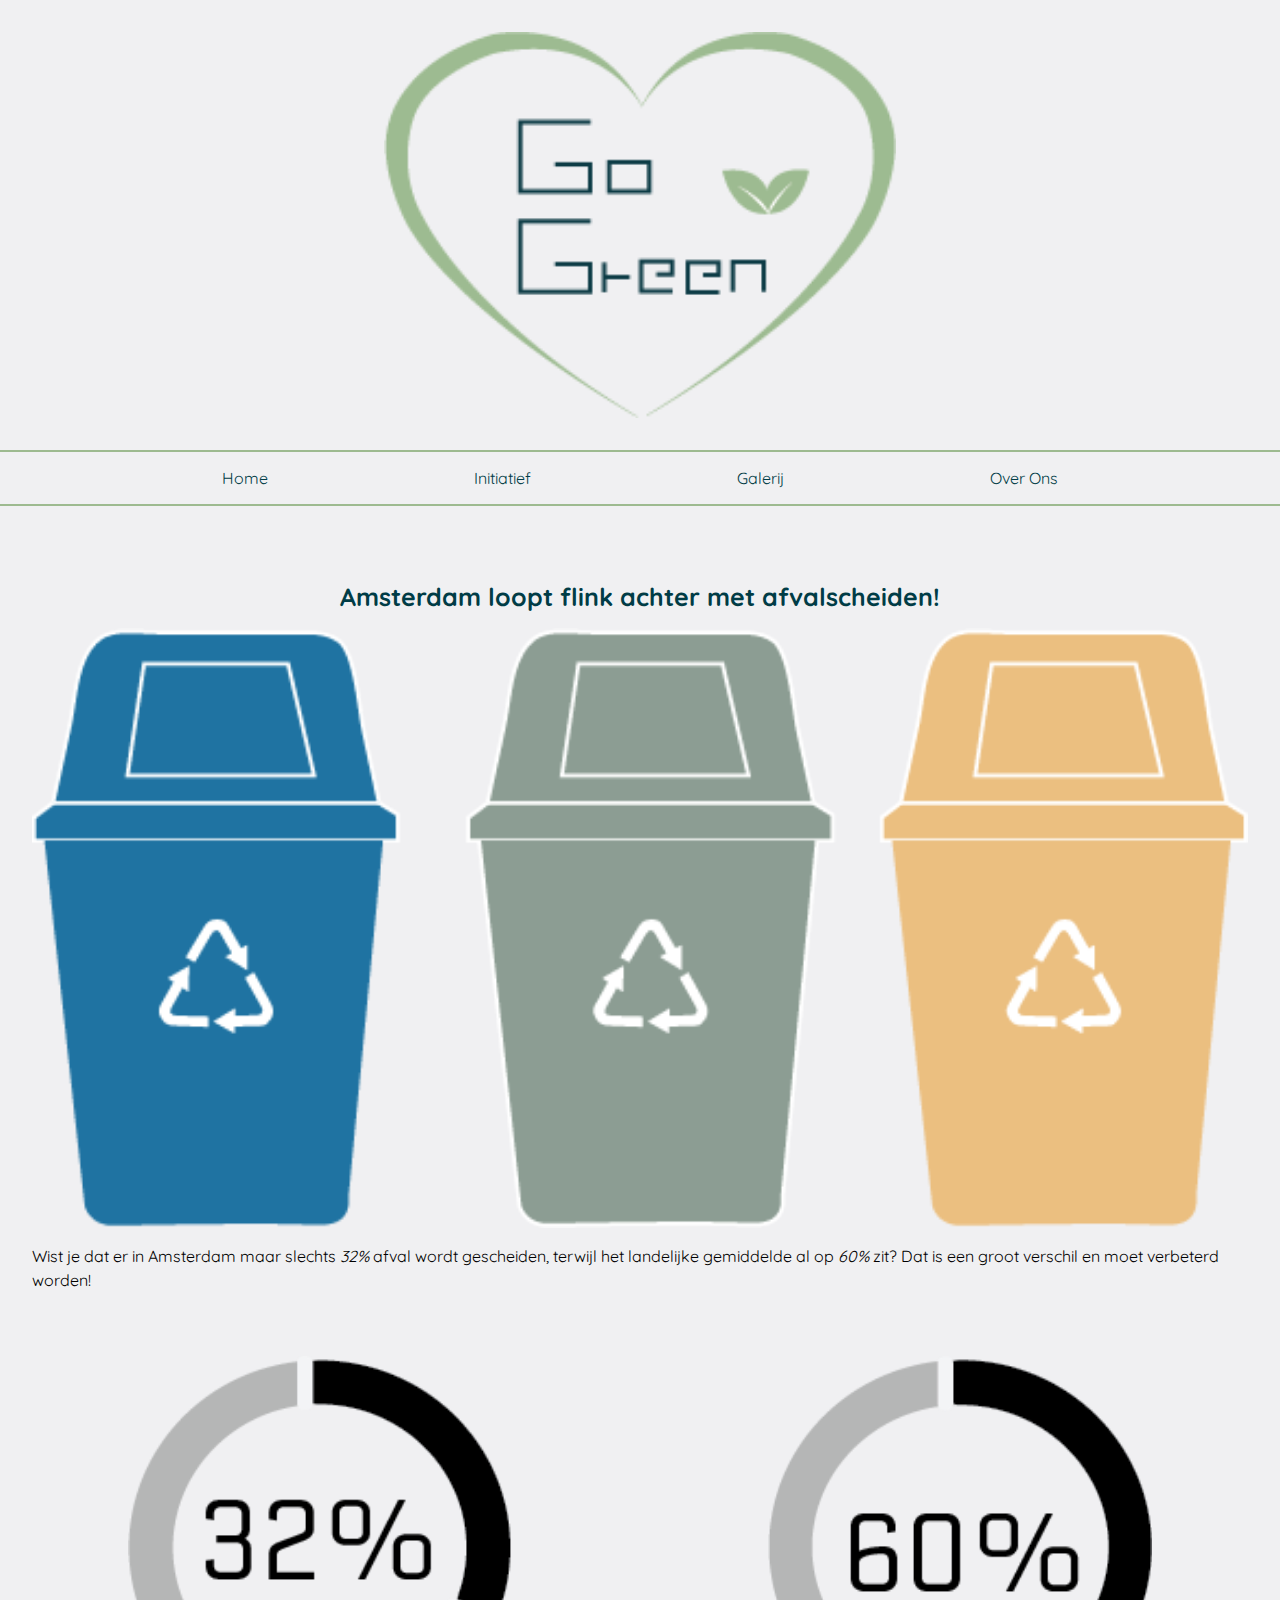
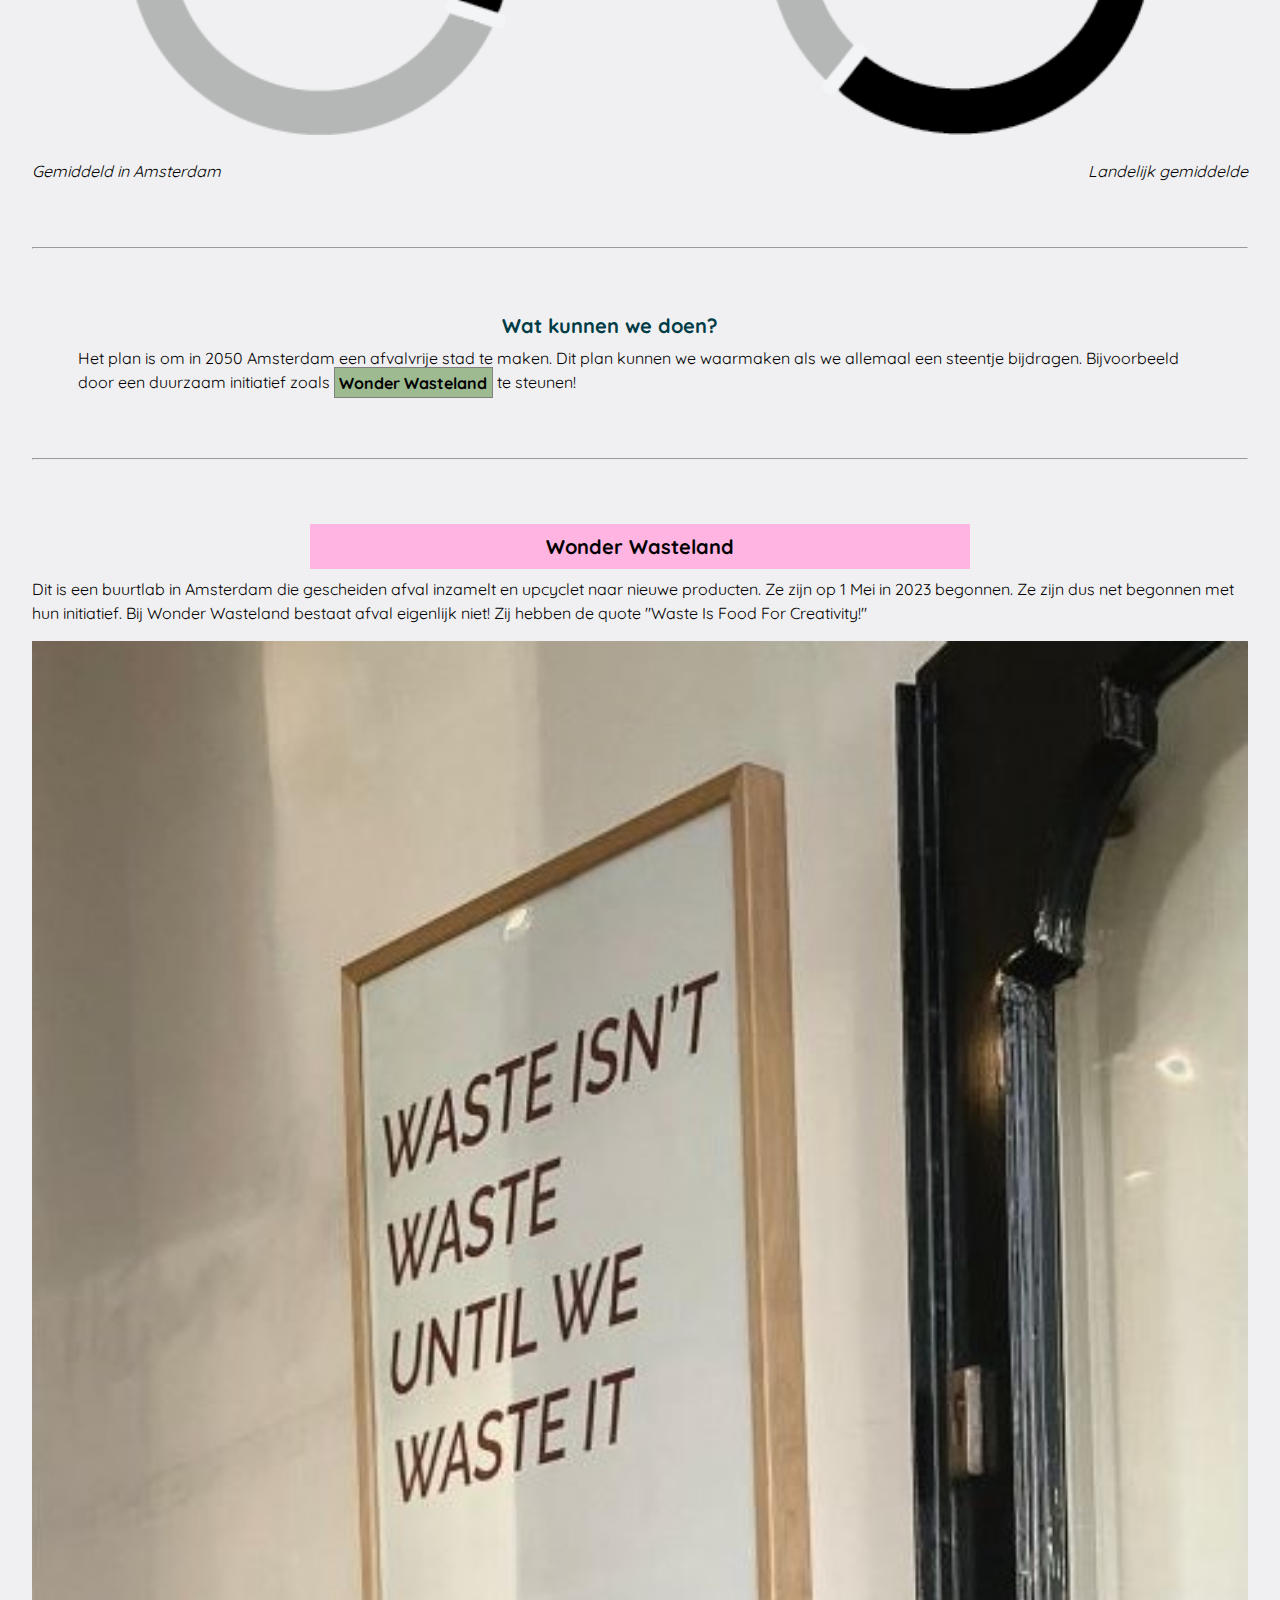
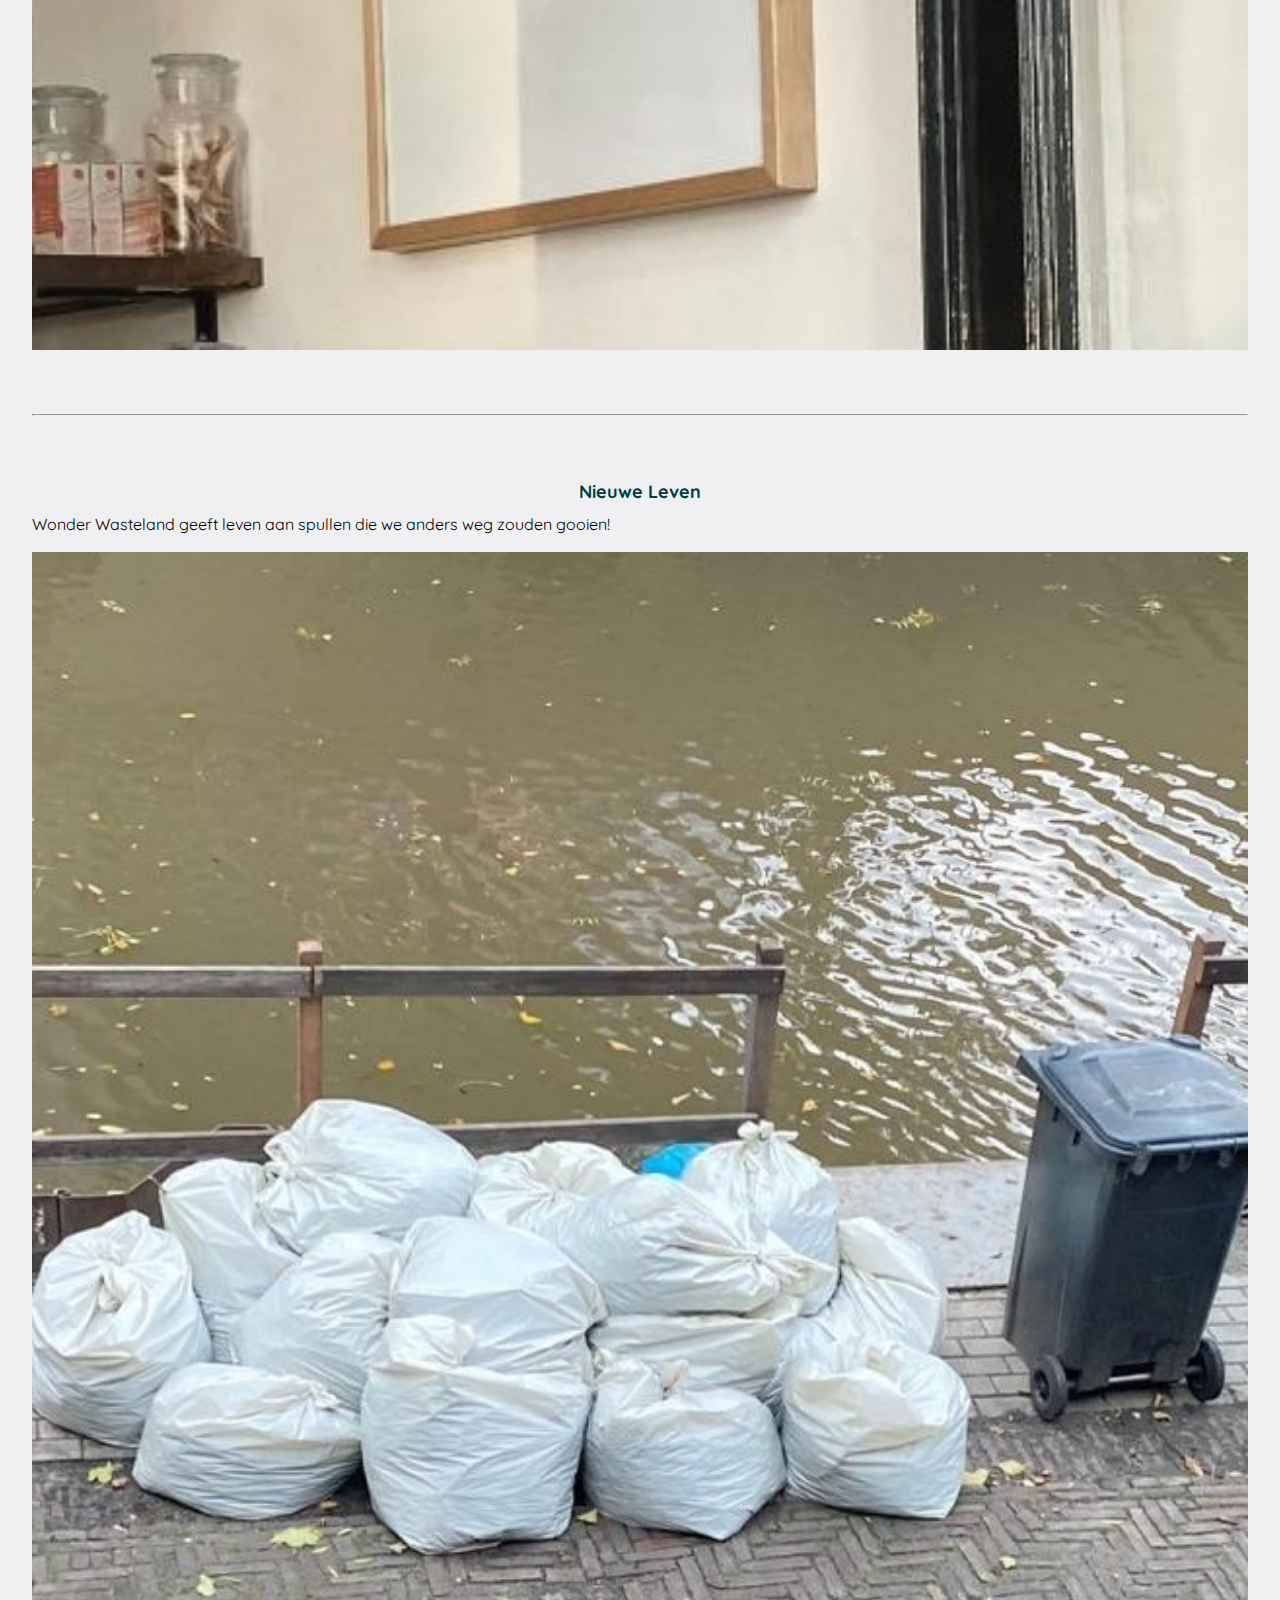
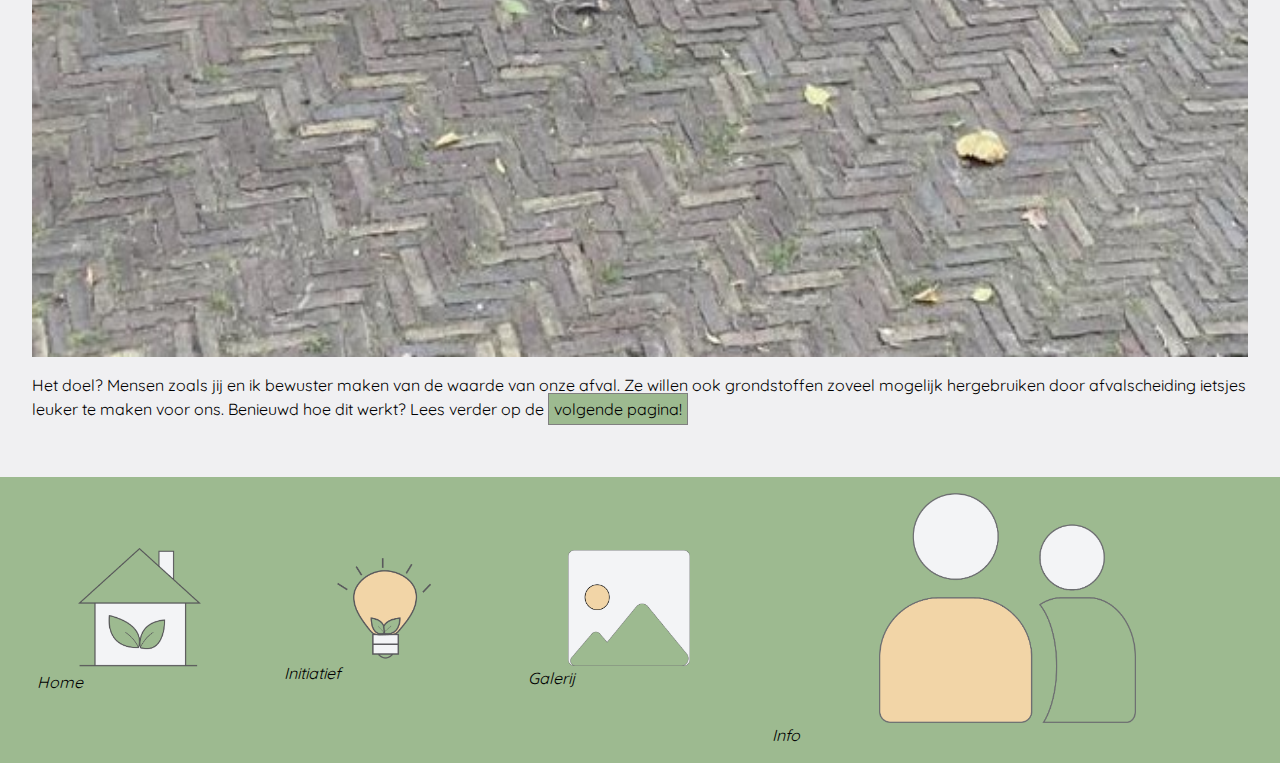
<file: index.html>
<!DOCTYPE html>
<html lang="nl">
<head>
  <meta charset="UTF-8">
  <meta name="viewport" content="width=device-width, initial-scale=1.0">
  <title>Go Green</title>
  <link href="https://fonts.googleapis.com/css2?family=Quicksand&display=swap" rel="stylesheet">
  <link href="css/style.css" rel="stylesheet">
</head>

<body class="index">

  <header>
    <img src="img/logo.png" alt="logo waarin staat how to go green">
    <nav>
      <ul>
        <li><a href="index.html">Home</a></li>
        <li><a href="initiatief.html">Initiatief</a></li>
        <li><a href="galerij.html">Galerij</a></li>
        <li><a href="overons.html">Over Ons</a></li>
      </ul>
    </nav>
  </header>

  <main>

    <section>
      <h1>Amsterdam loopt flink achter met afvalscheiden!</h1>
      <img src="img/afval.png" alt="illustratie van afvalbakken">
      <p>Wist je dat er in Amsterdam maar slechts <em>32%</em> afval wordt gescheiden, 
        terwijl het landelijke gemiddelde al op <em>60%</em> zit? Dat is een groot 
        verschil en moet verbeterd worden!
      </p>
      
      <div class="percentages">
        <img src="img/32.png" alt="illustratie waarin staat 32%">
        <img src="img/60.png" alt="illustratie waarin staat 60%">
      </div>
      <p><em>Gemiddeld in Amsterdam</em></p>
      <p class="gemiddeld"><em>Landelijk gemiddelde</em></p>
    </section>

    <hr> 

    <section class="section3">
      <h2>Wat kunnen we doen?</h2>
      <p>Het plan is om in 2050 Amsterdam een afvalvrije stad te maken. 
        Dit plan kunnen we waarmaken als we allemaal een steentje bijdragen.  
        Bijvoorbeeld door een duurzaam initiatief zoals 
        <a href="https://theupcycle.nl/wonder-wasteland/" target="_blank"><strong>Wonder Wasteland</strong></a>
        te steunen!
      </p>
    </section>

    <hr> 

    <section class="section4">
      <h2>Wonder Wasteland</h2>
      <p>Dit is een buurtlab in Amsterdam die gescheiden afval inzamelt en upcyclet naar 
        nieuwe producten. Ze zijn op 1 Mei in 2023 begonnen. Ze zijn dus net begonnen met hun 
        initiatief. Bij Wonder Wasteland bestaat afval eigenlijk niet! Zij hebben de 
        quote "Waste Is Food For Creativity!"
      </p>
      <img src="img/notwaste.jpg" alt="waste is not waste until we waste it">
    </section>

    <hr>

    <section class="section5">
      <h3>Nieuwe Leven</h3>
      <p>Wonder Wasteland geeft leven aan spullen die we anders weg zouden gooien!</p>
      <img src="img/trash.jpg" alt="foto van afval">
      <p>Het doel? Mensen zoals jij en ik bewuster maken van de waarde van onze afval.
        Ze willen ook grondstoffen zoveel mogelijk hergebruiken door afvalscheiding 
        ietsjes leuker te maken voor ons. Benieuwd hoe dit werkt? Lees verder op de 
        <a href="initiatief.html">volgende pagina! </a>
      </p>
      
    </section>
  </main>

  <footer>
    <nav>
      <ul>
        <li><a href="index.html"><img src="img/icon1.png" alt="icon"></a><em>Home</em></li>
        <li><a href="initiatief.html"><img src="img/icon2.png" alt="icon"></a><em>Initiatief</em></li>
        <li><a href="galerij.html"><img src="img/icon3.png" alt="icon"></a><em>Galerij</em></li>
        <li><a href="overons.html"><img src="img/icon4.png" alt="icon"></a><em>Info</em></li>
      </ul>

    
    </nav>
  </footer>

</body>
</html>
</file>
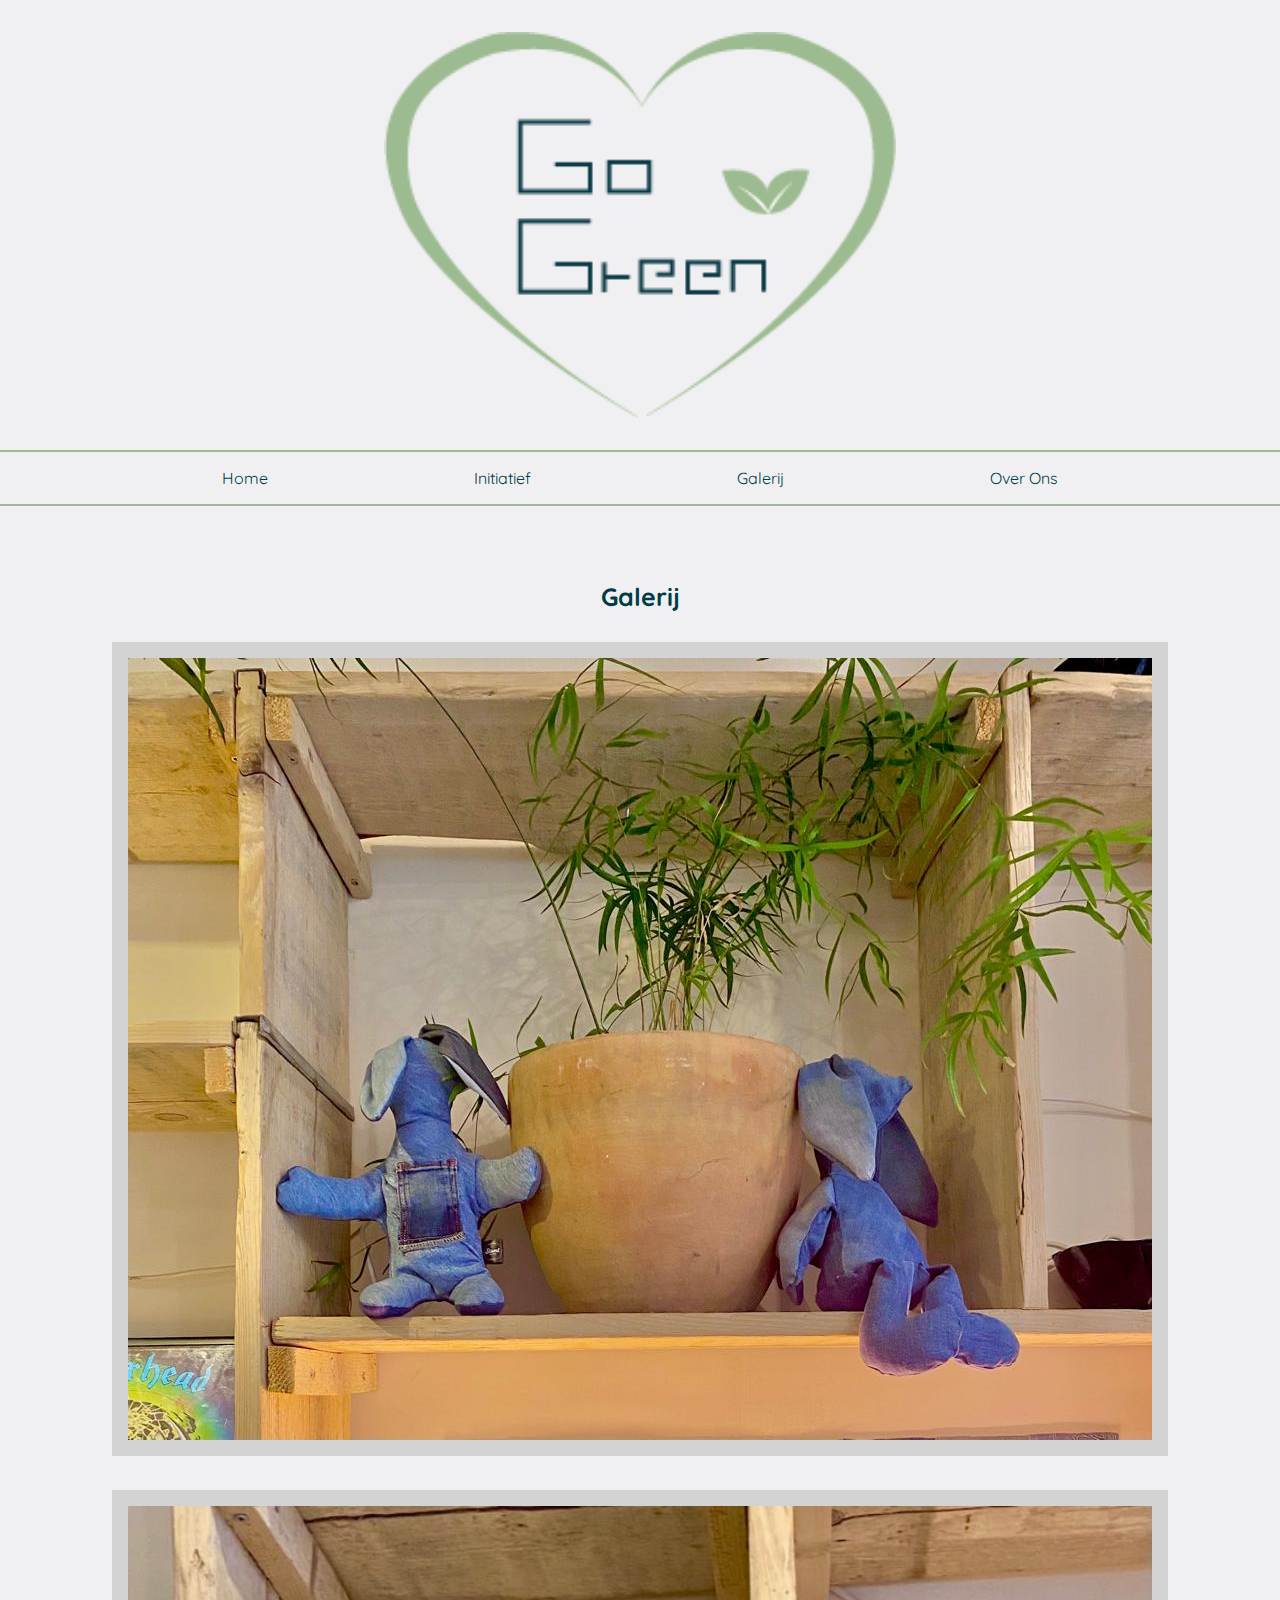
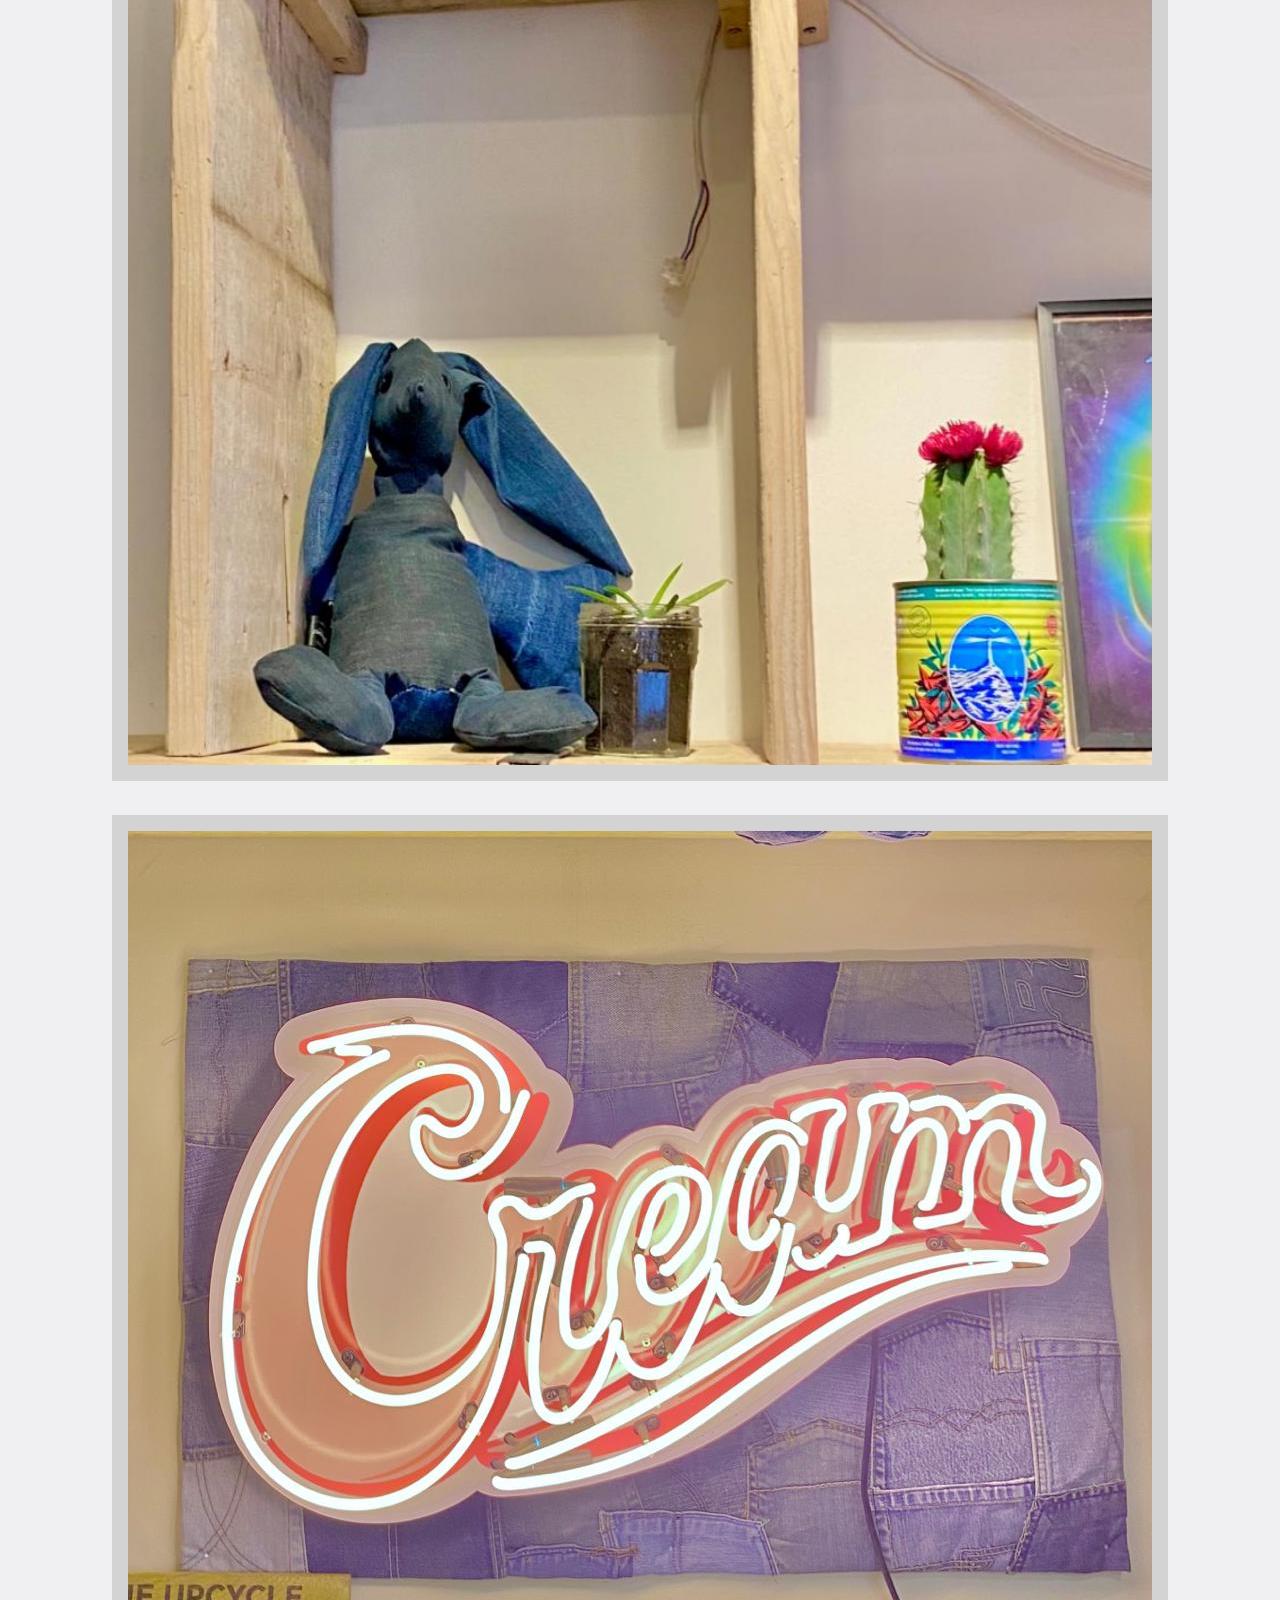
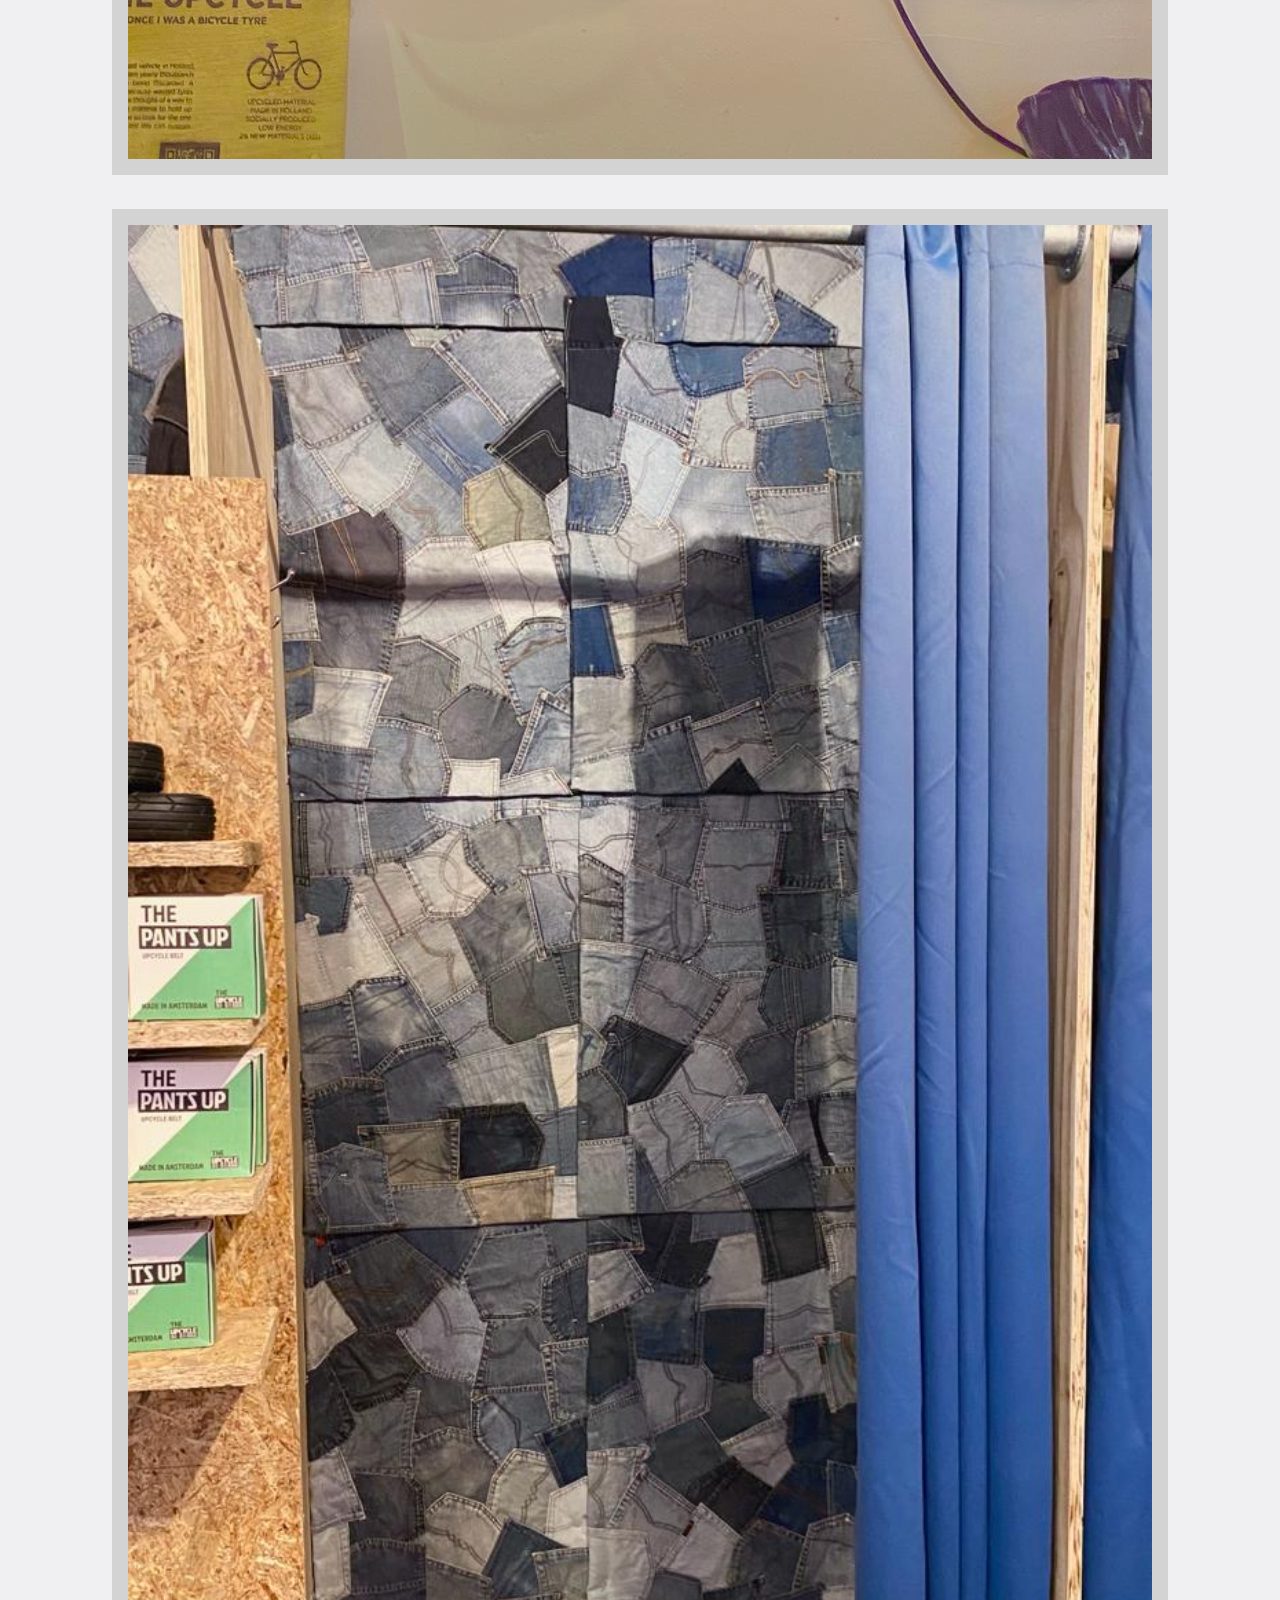
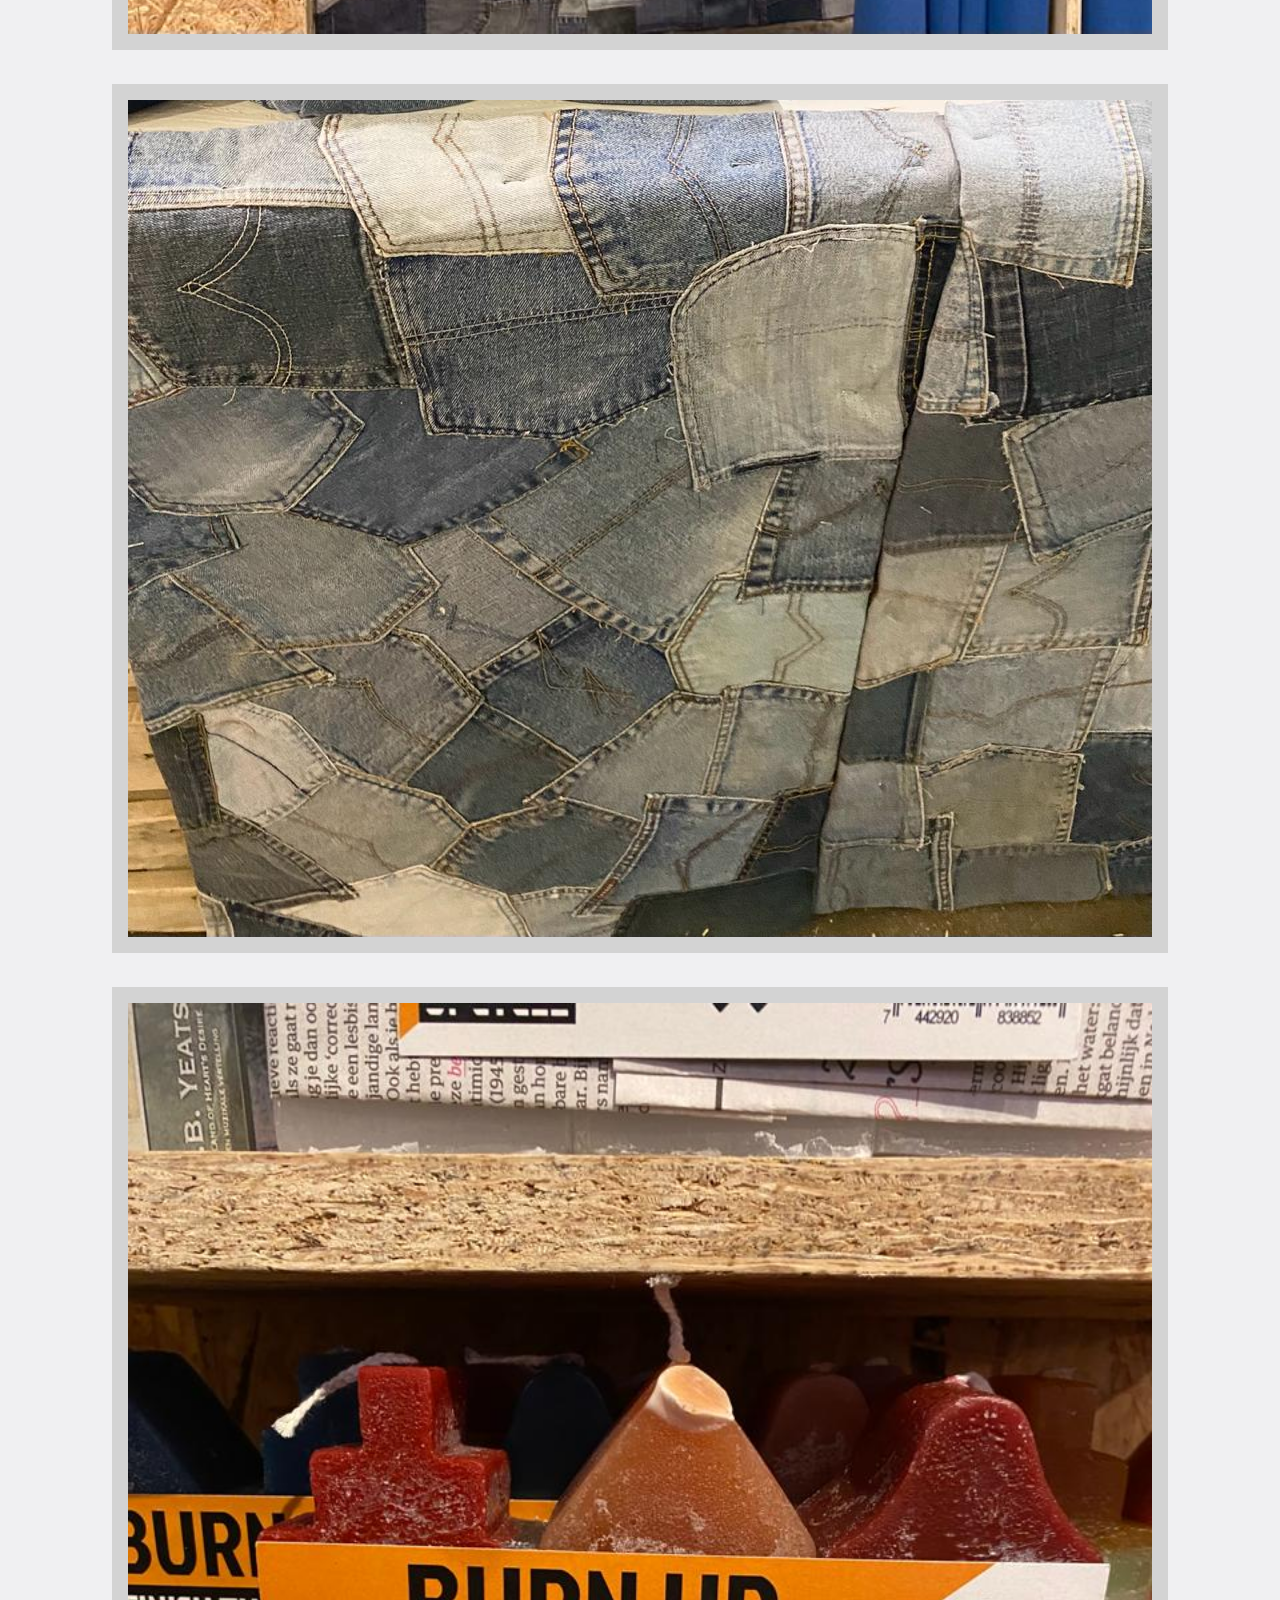
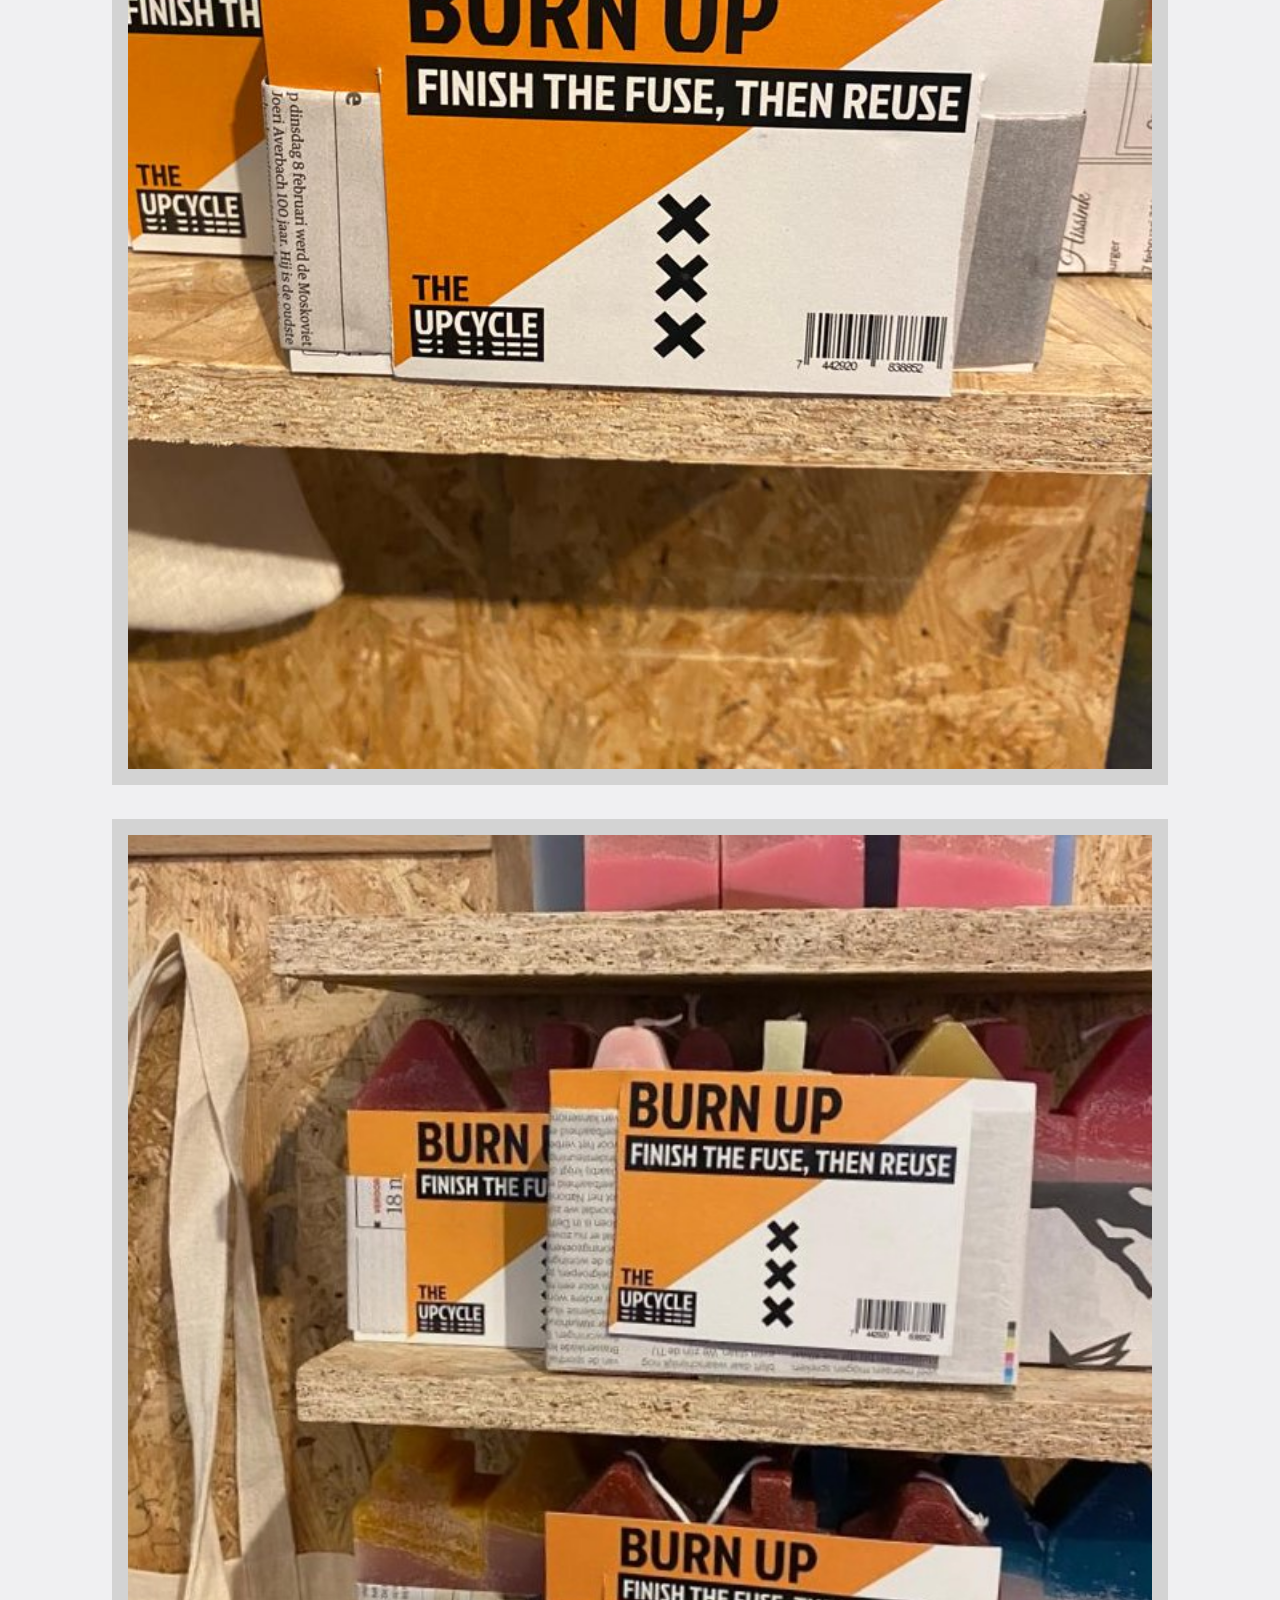
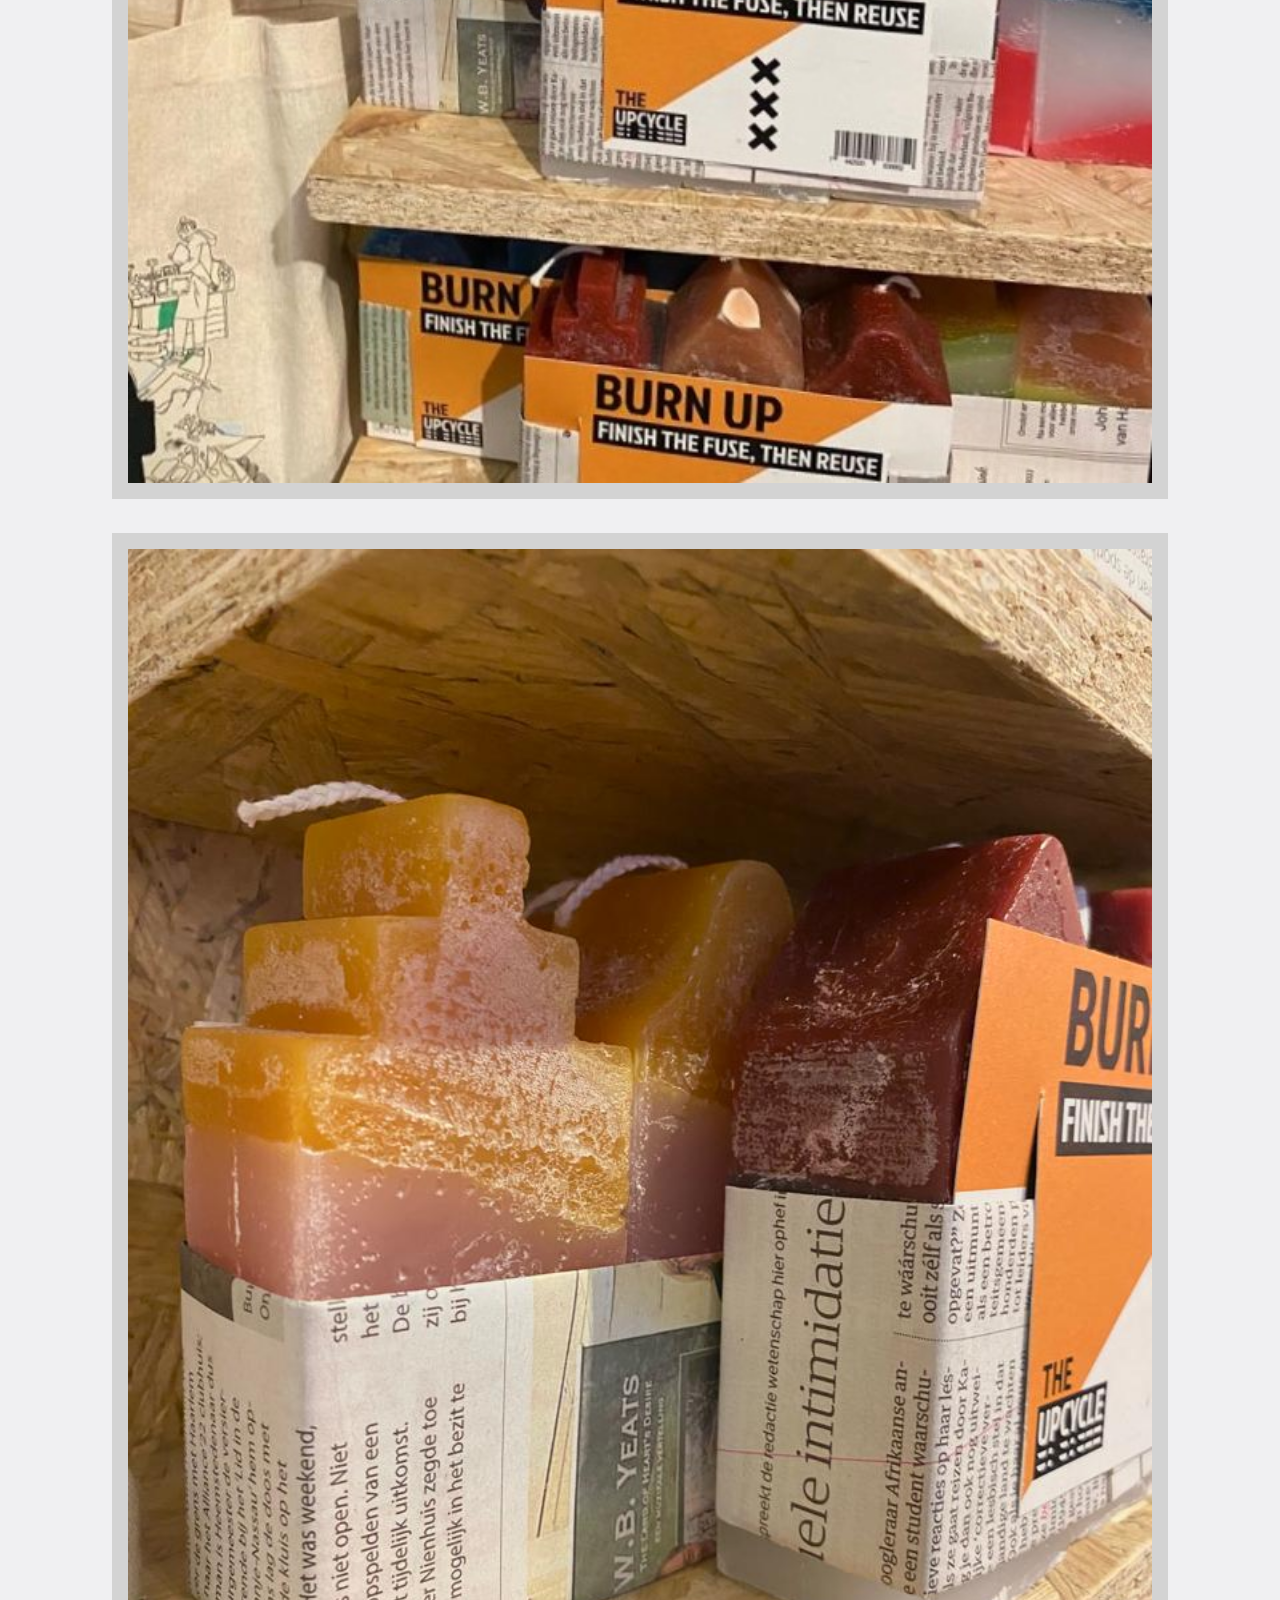
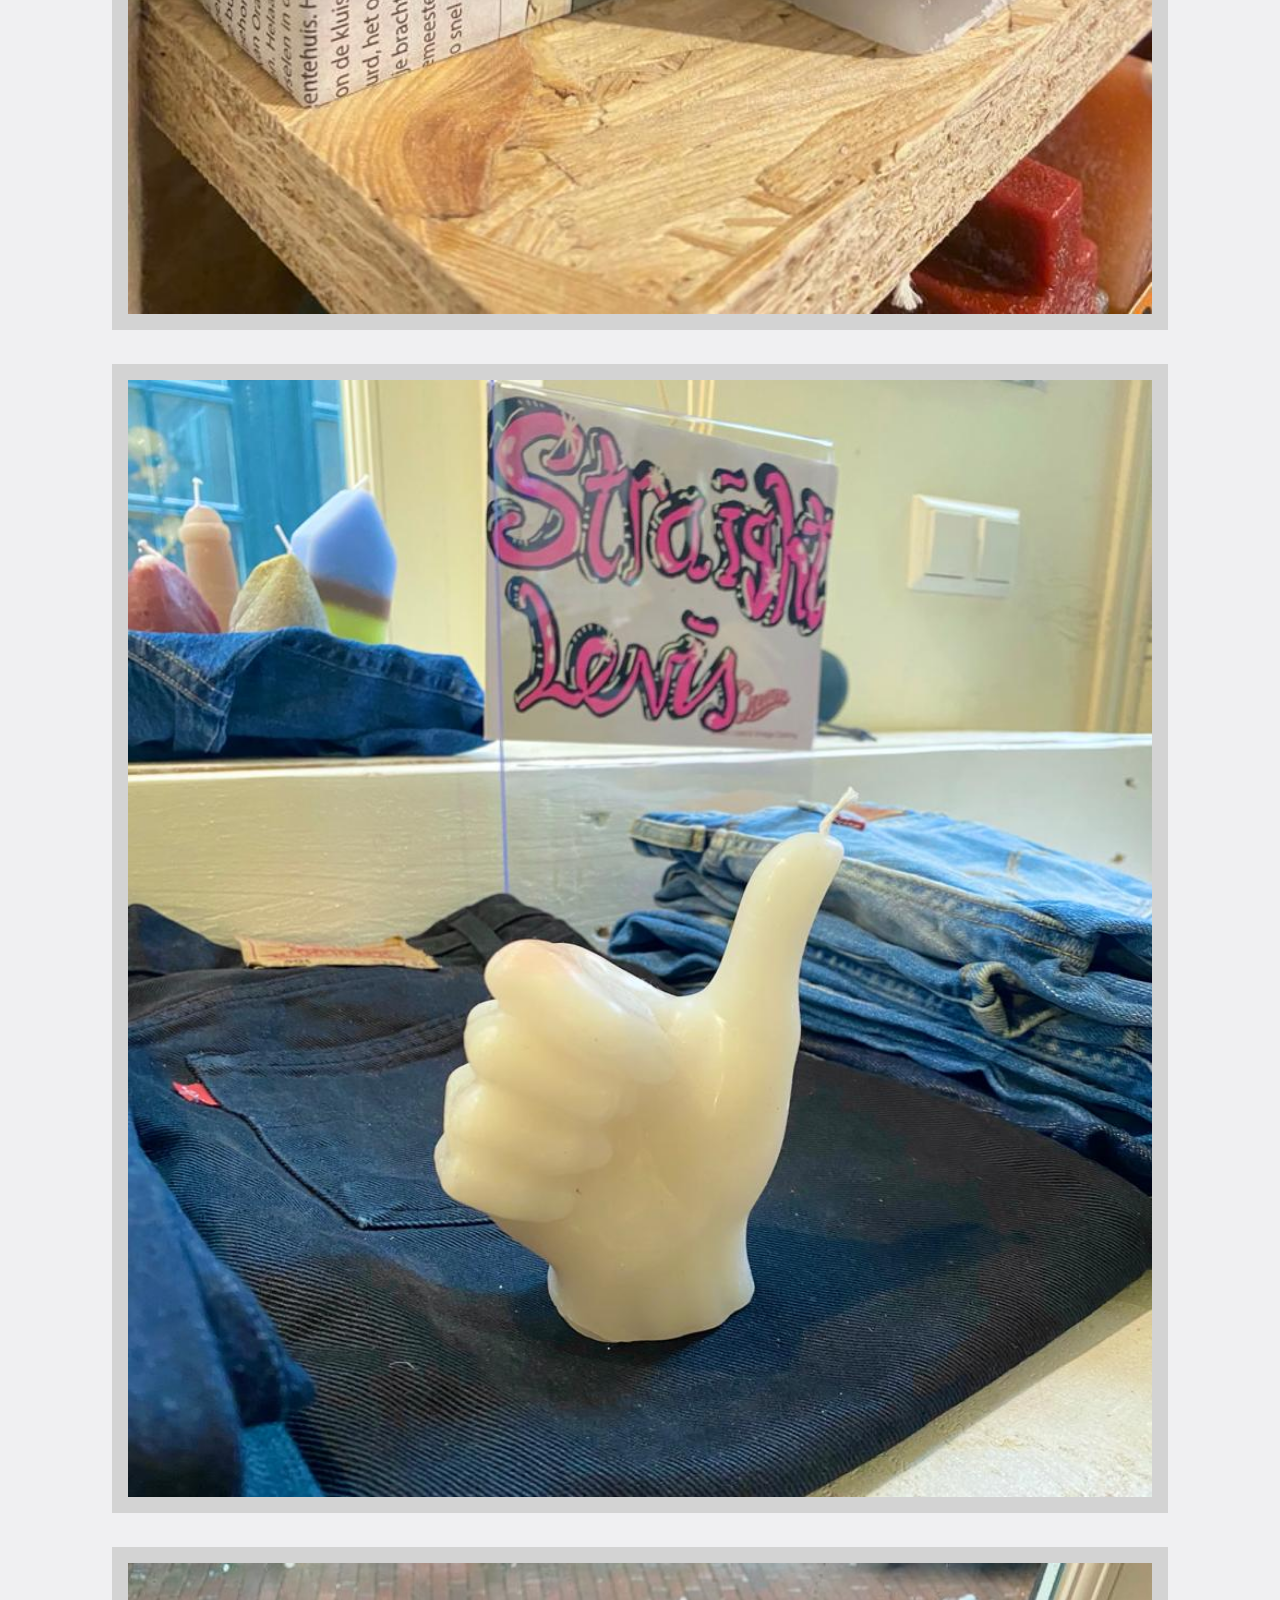
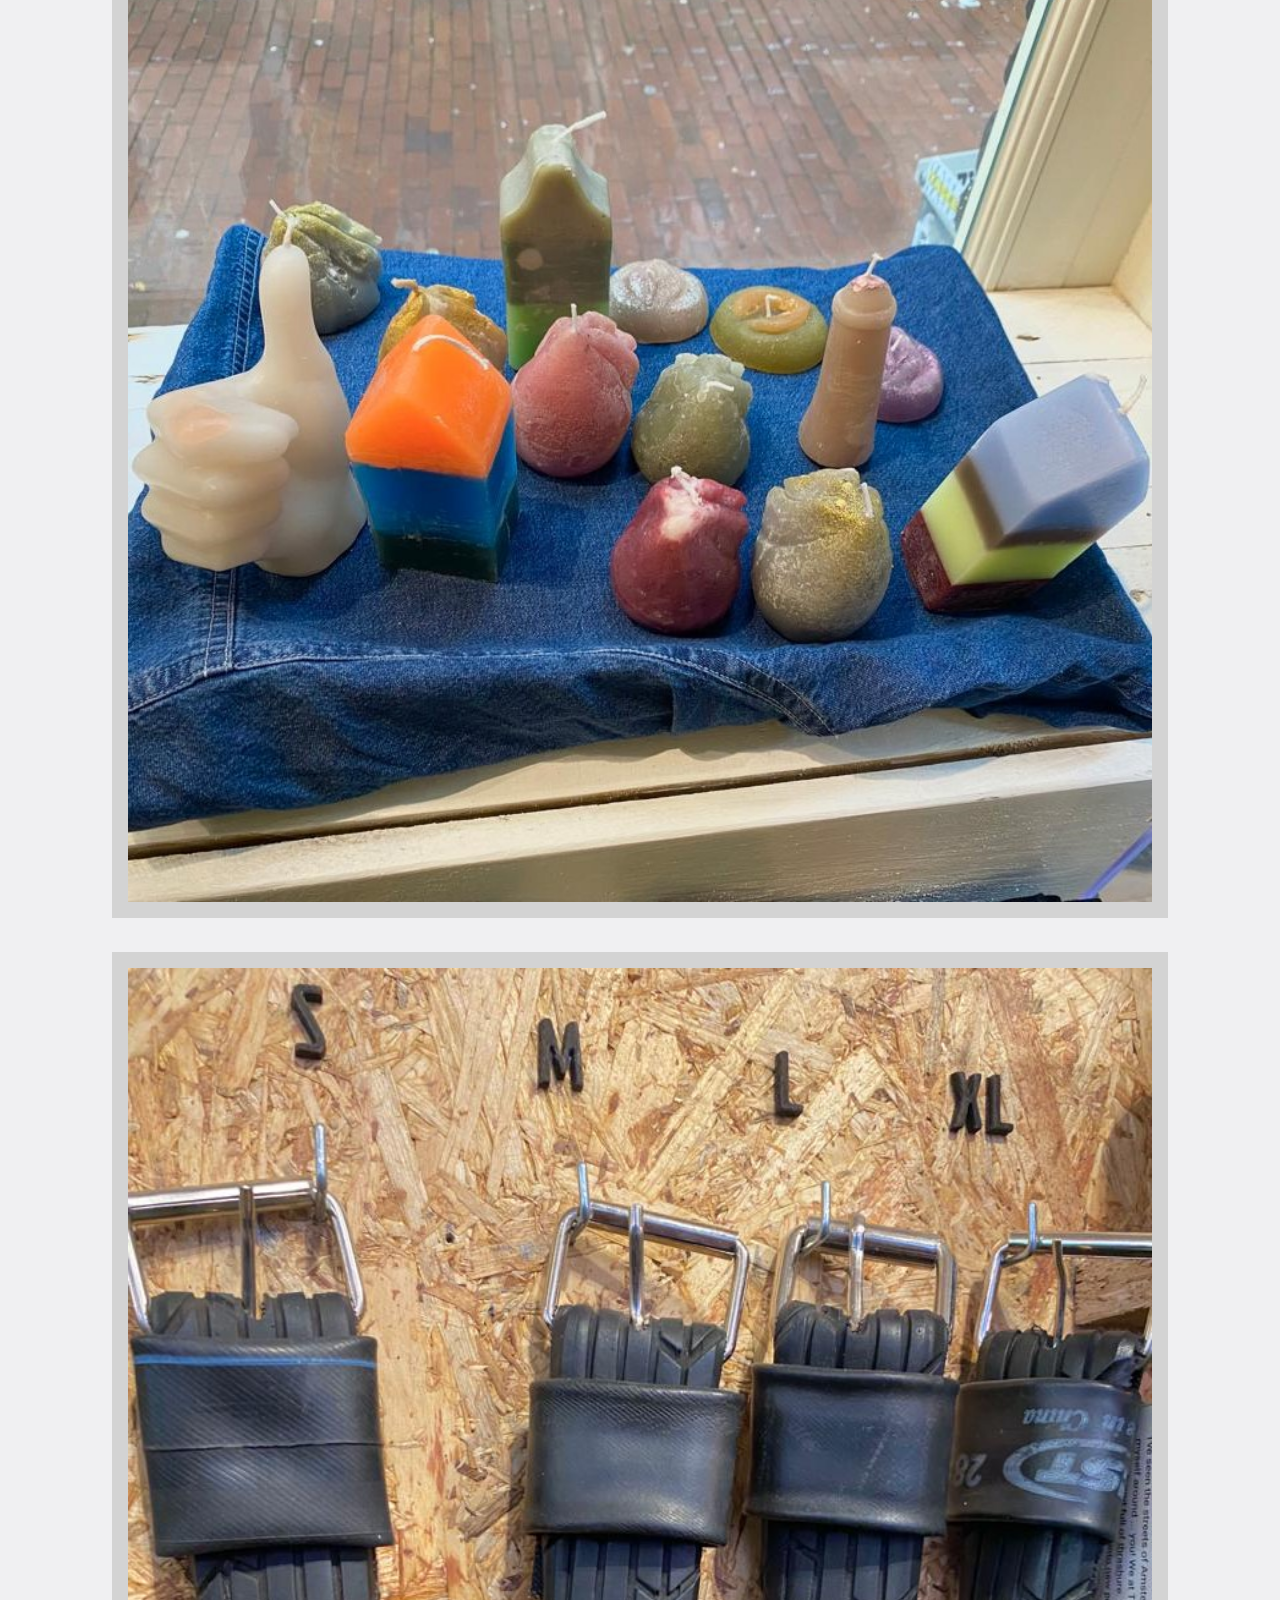
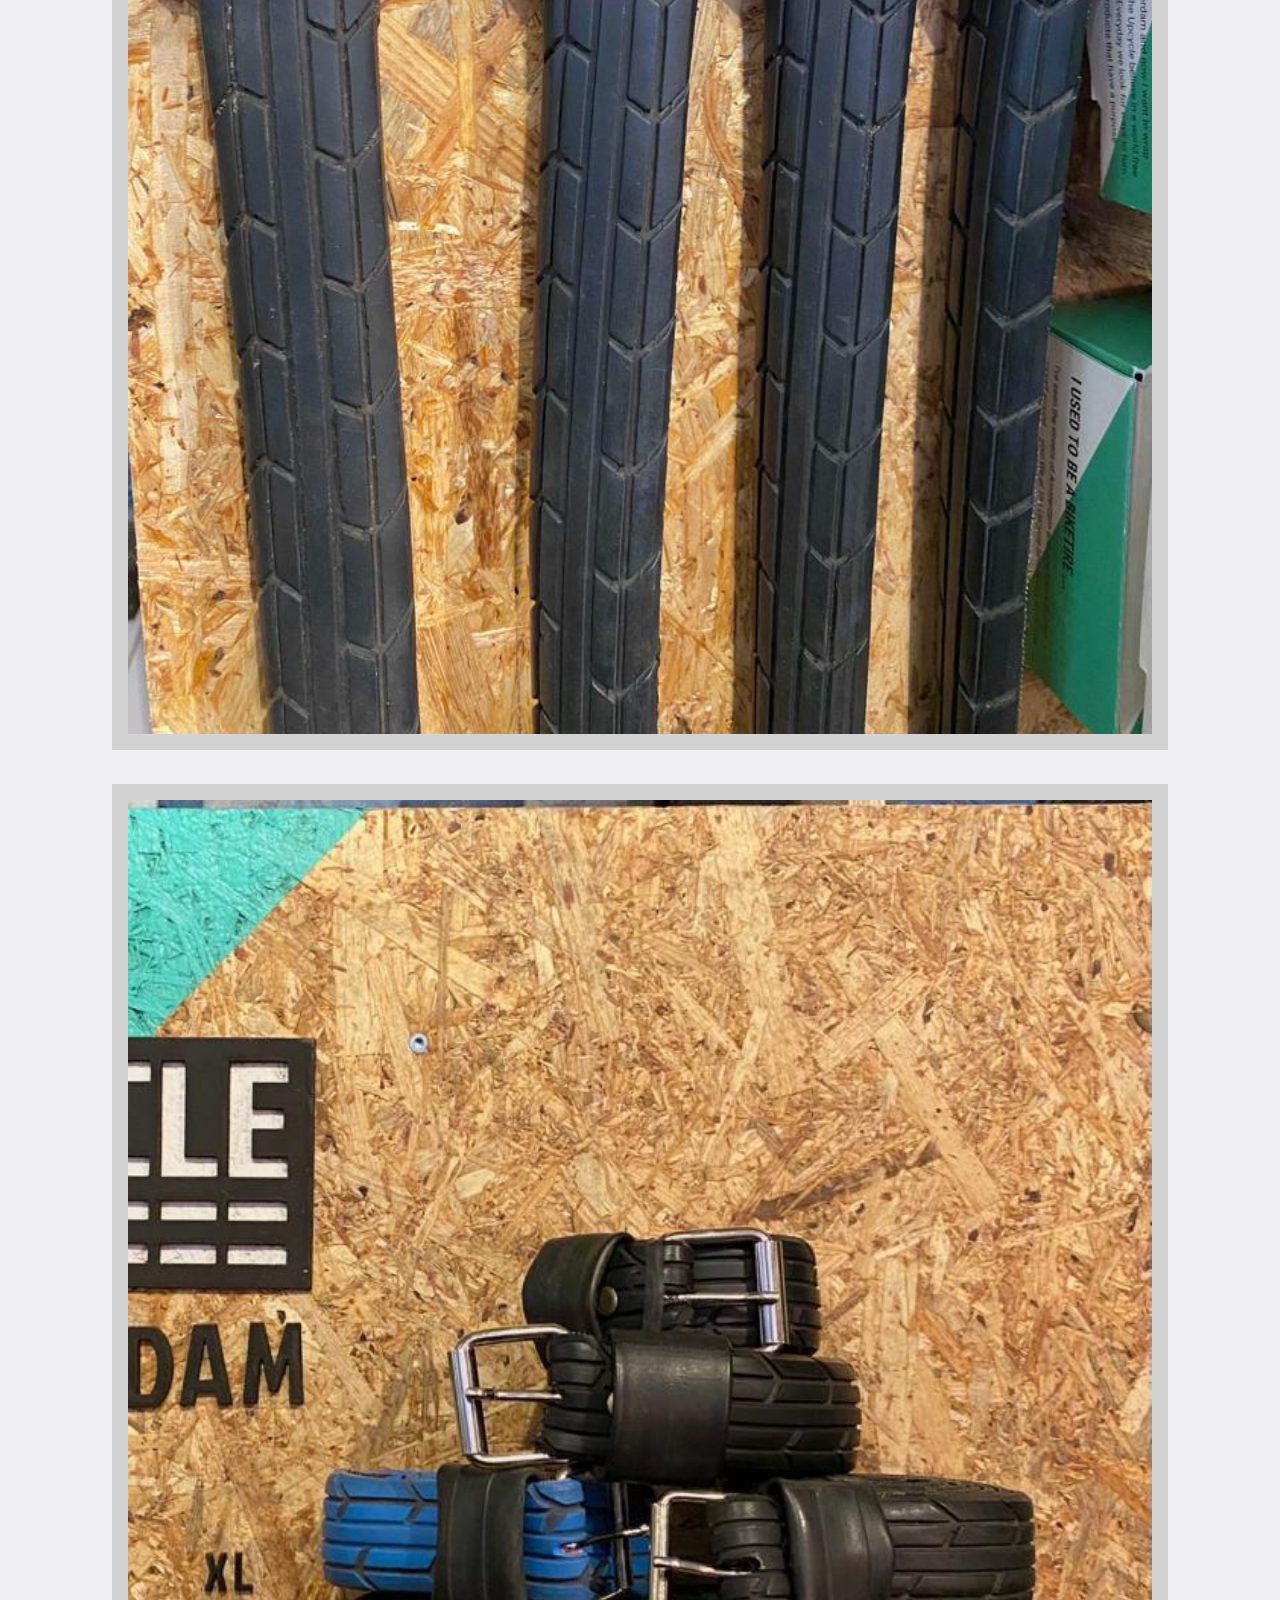
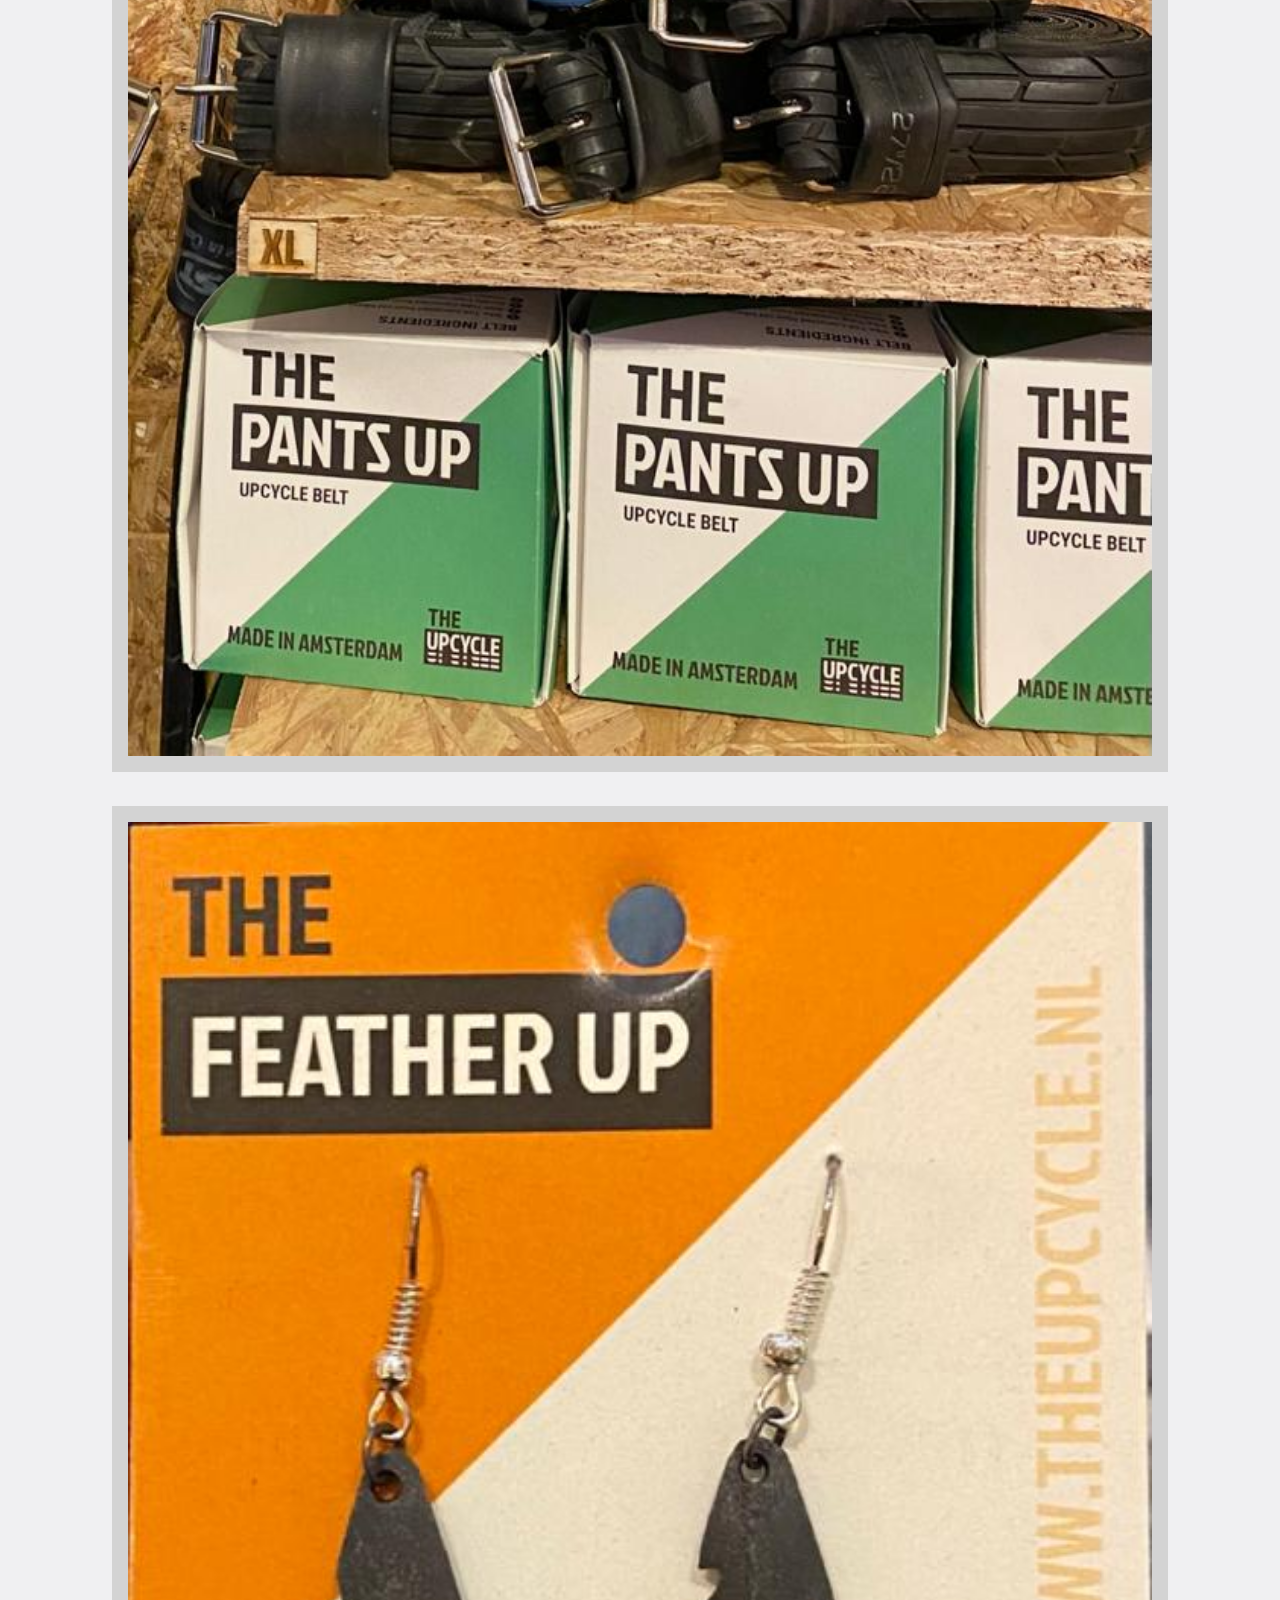
<file: galerij.html>
<!DOCTYPE html>
<html lang="nl">
<head>
  <meta charset="UTF-8">
  <meta name="viewport" content="width=device-width, initial-scale=1.0">
  <title>Go Green</title>
  <link href="https://fonts.googleapis.com/css2?family=Quicksand&display=swap" rel="stylesheet">
  <link href="css/style.css" rel="stylesheet">
</head>

<body class="galerij">

  <header>
    <img src="img/logo.png" alt="logo waarin staat how to go green">
    <nav>
      <ul>
        <li><a href="index.html">Home</a></li>
        <li><a href="initiatief.html">Initiatief</a></li>
        <li><a href="galerij.html">Galerij</a></li>
        <li><a href="overons.html">Over Ons</a></li>
      </ul>
    </nav>
  </header>

  <main>
  <section>
    <h1>Galerij</h1>

    <div>
      <img src="img/dols.jpg" alt="poppen gemaakt van denim">
      <img src="img/dol2.jpg" alt="poppen gemaakt van denim">
      <img src="img/cream.jpg" alt="fotolijst gemaakt van denim">

      <img src="img/pashok2.jpg" alt="muur gemaakt van denim">
      <img src="img/pashok1.jpg" alt="muur gemaakt van denim">

      <img src="img/kaars5.jpg" alt="foto van kaarsen met quote finish the fuse then reuse">
      <img src="img/kaars.jpg" alt="foto van kaarsen">
    
      <img src="img/kaars2.jpg" alt="foto van kaarsen">

      <img src="img/kaars4.jpg" alt="foto van kaars gemaakt in de vorm van een duimpje">
      <img src="img/kaars3.jpg" alt="foto van kaarsen">

      <img src="img/riem.jpg" alt="foto van riemen gemaakt van fietsbanden">
      <img src="img/riemen.jpg" alt="foto van riemen gemaakt van fietsbanden">

      <img src="img/oorbel.jpg" alt="foto van oorbellen gemaakt van fietsbanden">
      <img src="img/oorbel1.jpg" alt="foto van oorbellen gemaakt van fietsbanden">

      <img src="img/oorbel4.jpg" alt="foto van oorbellen">
      <img src="img/oorbel3.jpg" alt="foto van oorbellen">

      <img src="img/ringen.jpg" alt="foto van ringen">
      <img src="img/ketting.jpg" alt="foto van fietsketting">

      <img src="img/band.jpg" alt="foto van haarband gemaakt van denim">
      <img src="img/slang.jpg" alt="foto van slang gemaakt van denim">

      <img src="img/tas1.jpg" alt="foto van tas gemaakt van denim">
      <img src="img/tas2.jpg" alt="foto van tas gemaakt van denim">
      
      <img src="img/tas3.jpg" alt="foto van tas gemaakt van denim">
      <img src="img/tas4.jpg" alt="foto van tas gemaakt van denim">

      <img src="img/plant.jpg" alt="foto van plantpotje gemaakt van blikje">
    </div>

  </section>


  </main>

  <footer>
    <nav>
      <ul>
        <li><a href="index.html"><img src="img/icon1.png" alt="icon"></a><em>Home</em></li>
        <li><a href="initiatief.html"><img src="img/icon2.png" alt="icon"></a><em>Initiatief</em></li>
        <li><a href="galerij.html"><img src="img/icon3.png" alt="icon"></a><em>Galerij</em></li>
        <li><a href="overons.html"><img src="img/icon4.png" alt="icon"></a><em>Info</em></li>
      </ul>

    
    </nav>
  </footer>
</body>
</html>
</file>
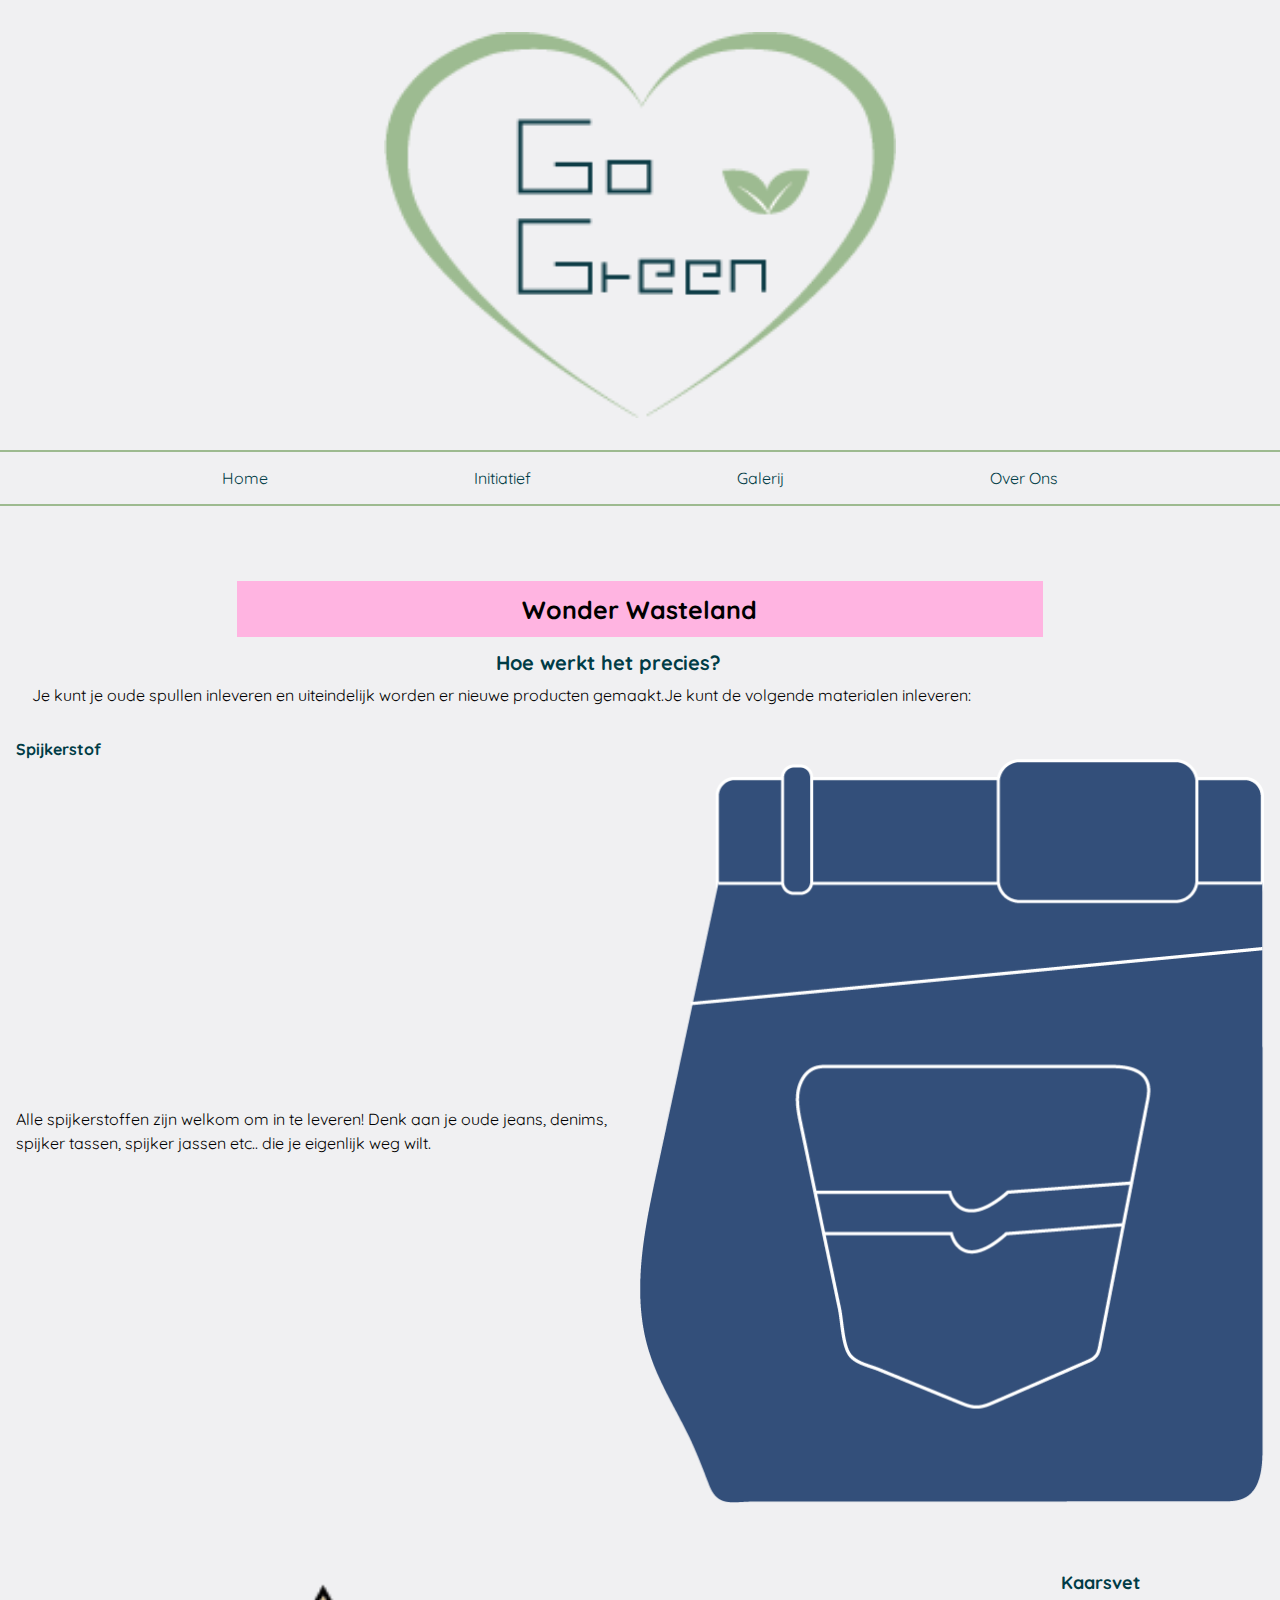
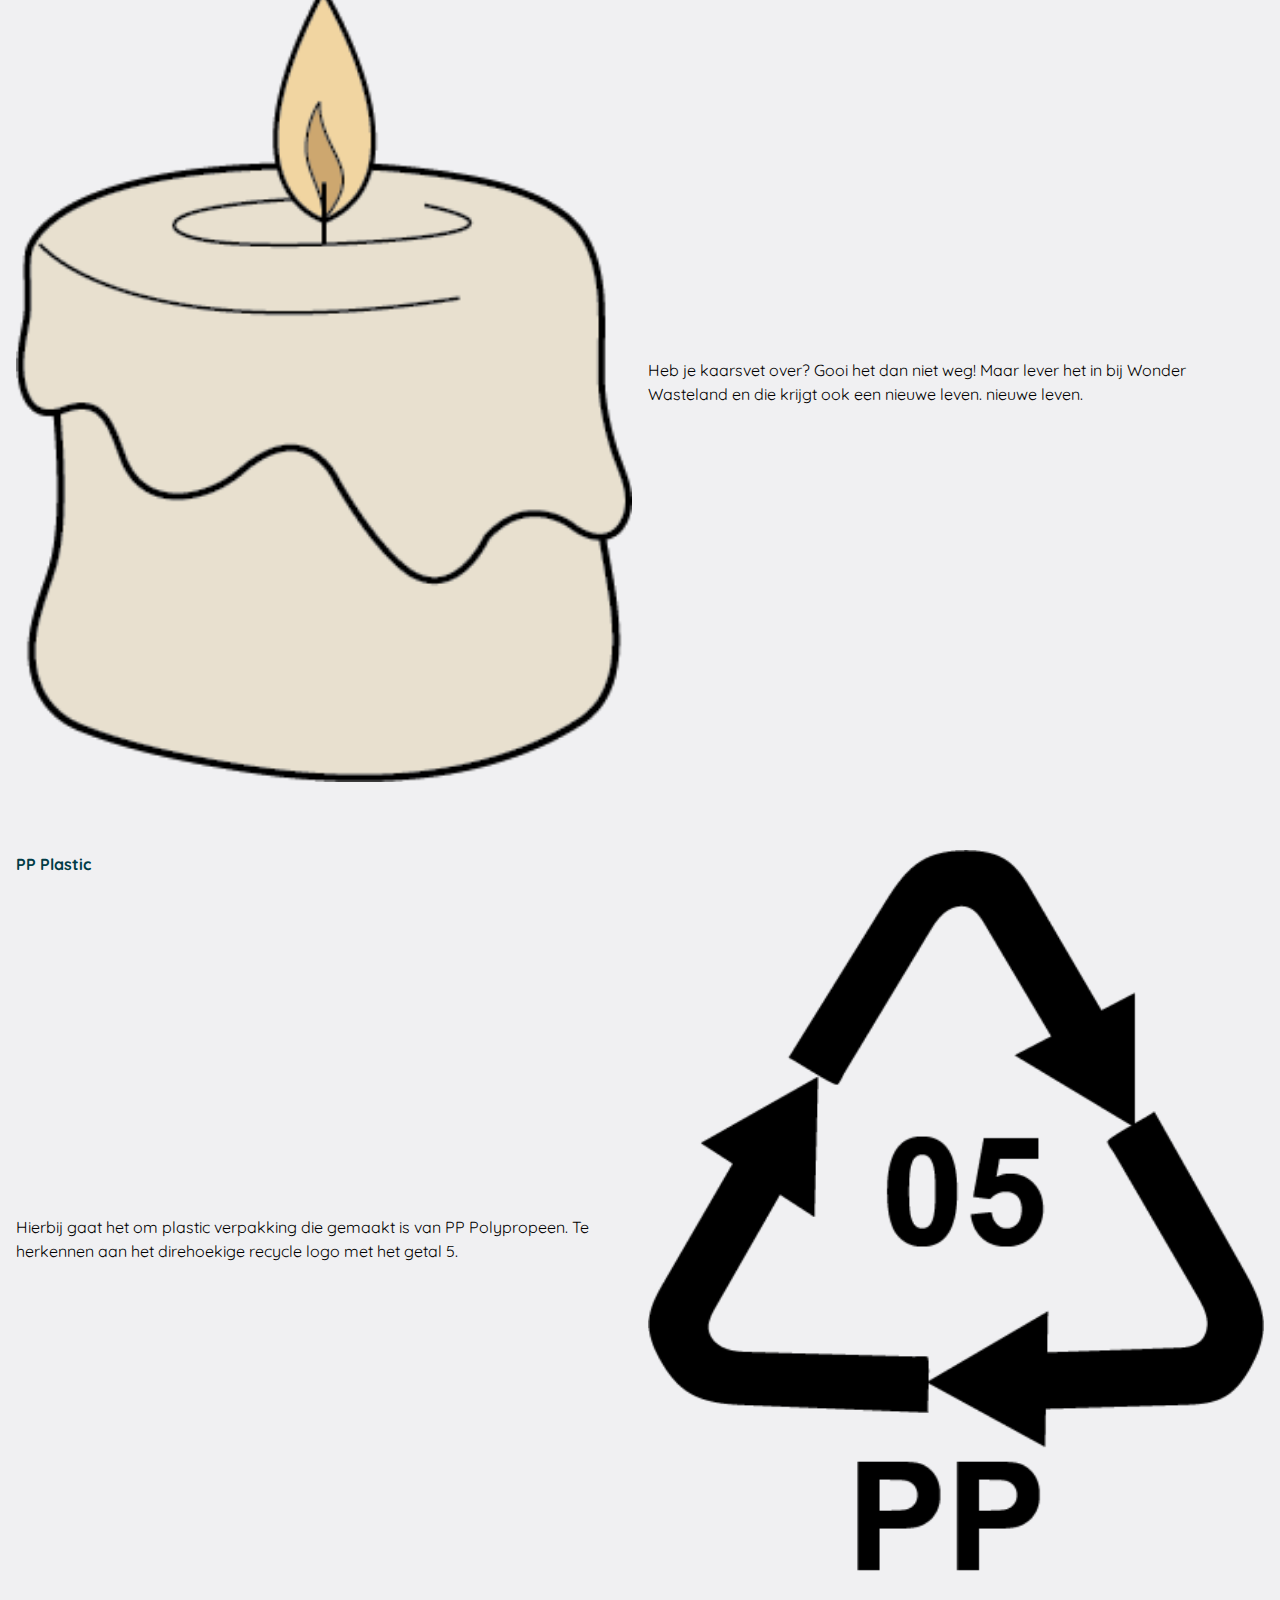
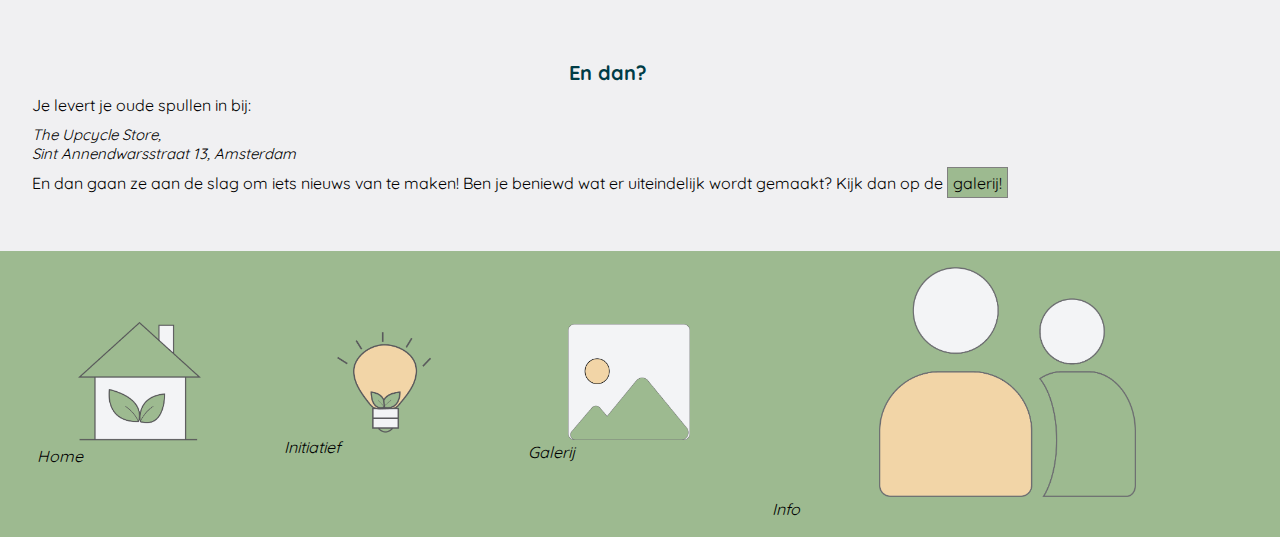
<file: initiatief.html>
<!DOCTYPE html>
<html lang="nl">
<head>
  <meta charset="UTF-8">
  <meta name="viewport" content="width=device-width, initial-scale=1.0">
  <title>Go Green</title>
  <link href="https://fonts.googleapis.com/css2?family=Quicksand&display=swap" rel="stylesheet">
  <link href="css/style.css" rel="stylesheet">
</head>

<body class="initiatief">

  <header>
  <img src="img/logo.png" alt="logo waarin staat go green">
    <nav>
      <ul>
        <li><a href="index.html">Home</a></li>
        <li><a href="initiatief.html">Initiatief</a></li>
        <li><a href="galerij.html">Galerij</a></li>
        <li><a href="overons.html">Over Ons</a></li>
      </ul>
    </nav>
  </header>

  <main>
    <article>
      <h1>Wonder Wasteland</h1>
      <section>
        <h2>Hoe werkt het precies?</h2>   
        <p>Je kunt je oude spullen inleveren en uiteindelijk worden er nieuwe producten 
          gemaakt.Je kunt de volgende materialen inleveren:</p> 
      </section>

      <div class="materialen">
        <section>
          <h3 class="spijker">Spijkerstof</h3>
          <div> 
            <p>Alle spijkerstoffen zijn welkom om in te leveren! 
              Denk aan je oude jeans, denims, spijker tassen, spijker jassen etc.. die je eigenlijk weg wilt. </p>           
            <img src="img/jeans.png" alt="illustratie van jeans">  
          </div>     
        </section>

        <section>
          <h3 class="kaarsvet">Kaarsvet</h3>   
          <div>
          <img src="img/kaarsvet.png" alt="illustratie van kaarsvet"> 
          <p>Heb je kaarsvet over? Gooi het dan niet weg! 
            Maar lever het in bij Wonder Wasteland en die krijgt ook een nieuwe leven. 
            nieuwe leven.</p>  
          </div>     
        </section>
      
        <section>
          <h3 class="plastic">PP Plastic</h3>
          <div>
          <p>Hierbij gaat het om plastic verpakking die gemaakt is van PP Polypropeen. 
            Te herkennen aan het direhoekige recycle logo met het getal 5.</p>
            <img src="img/plastic.png" alt="pp recycle logo">
          </div>
        </section>
      </div>

    <section>
      <h2>En dan?</h2>
      <p>Je levert je oude spullen in bij:</p> <address>The Upcycle Store, <br>
        Sint Annendwarsstraat 13, Amsterdam</address> 
      <p>En dan gaan ze aan de slag om iets nieuws van te maken! Ben je beniewd 
        wat er uiteindelijk wordt gemaakt? Kijk dan op de <a href="galerij.html">galerij!</a></p>
    </section>

    
  </article>

  
  </main>

  <footer>
    <nav>
      <ul>
        <li><a href="index.html"><img src="img/icon1.png" alt="icon"></a><em>Home</em></li>
        <li><a href="initiatief.html"><img src="img/icon2.png" alt="icon"></a><em>Initiatief</em></li>
        <li><a href="galerij.html"><img src="img/icon3.png" alt="icon"></a><em>Galerij</em></li>
        <li><a href="overons.html"><img src="img/icon4.png" alt="icon"></a><em>Info</em></li>
      </ul>

    
    </nav>
  </footer>
</body>
</html>
</file>
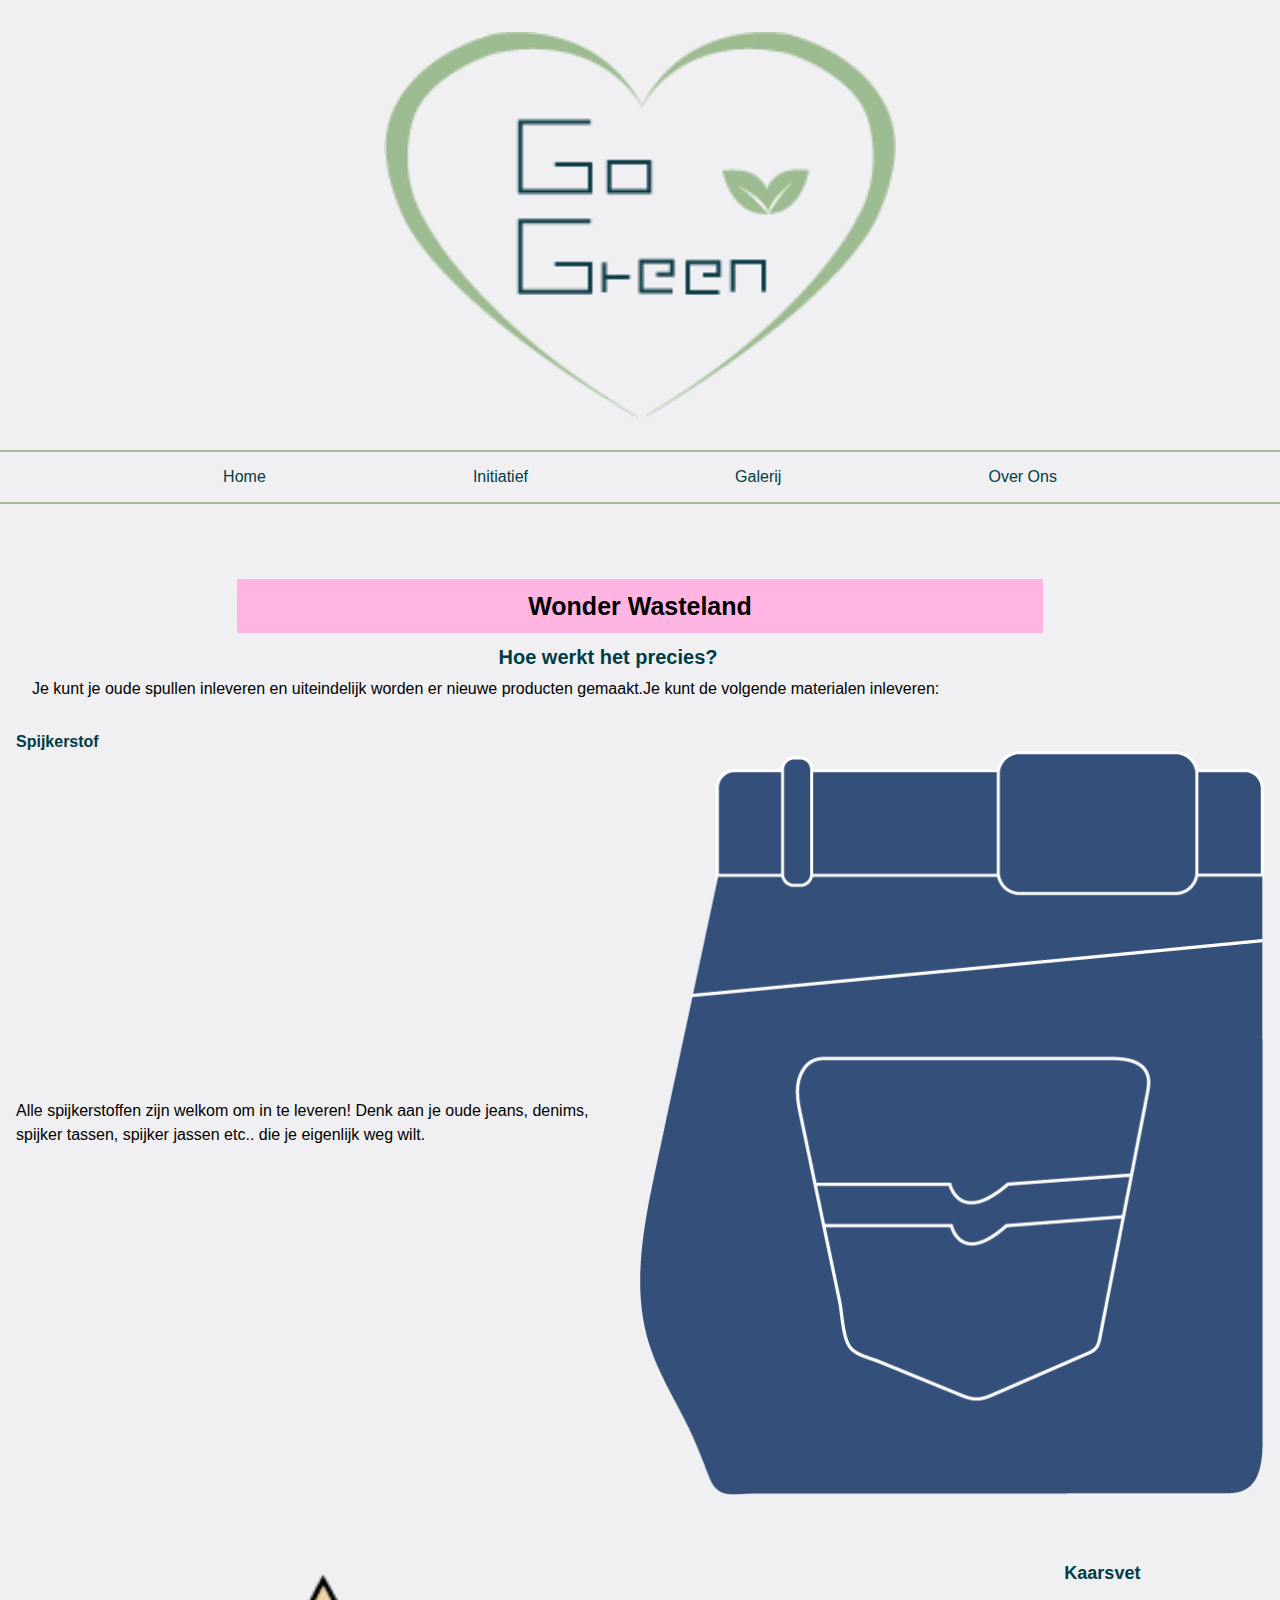
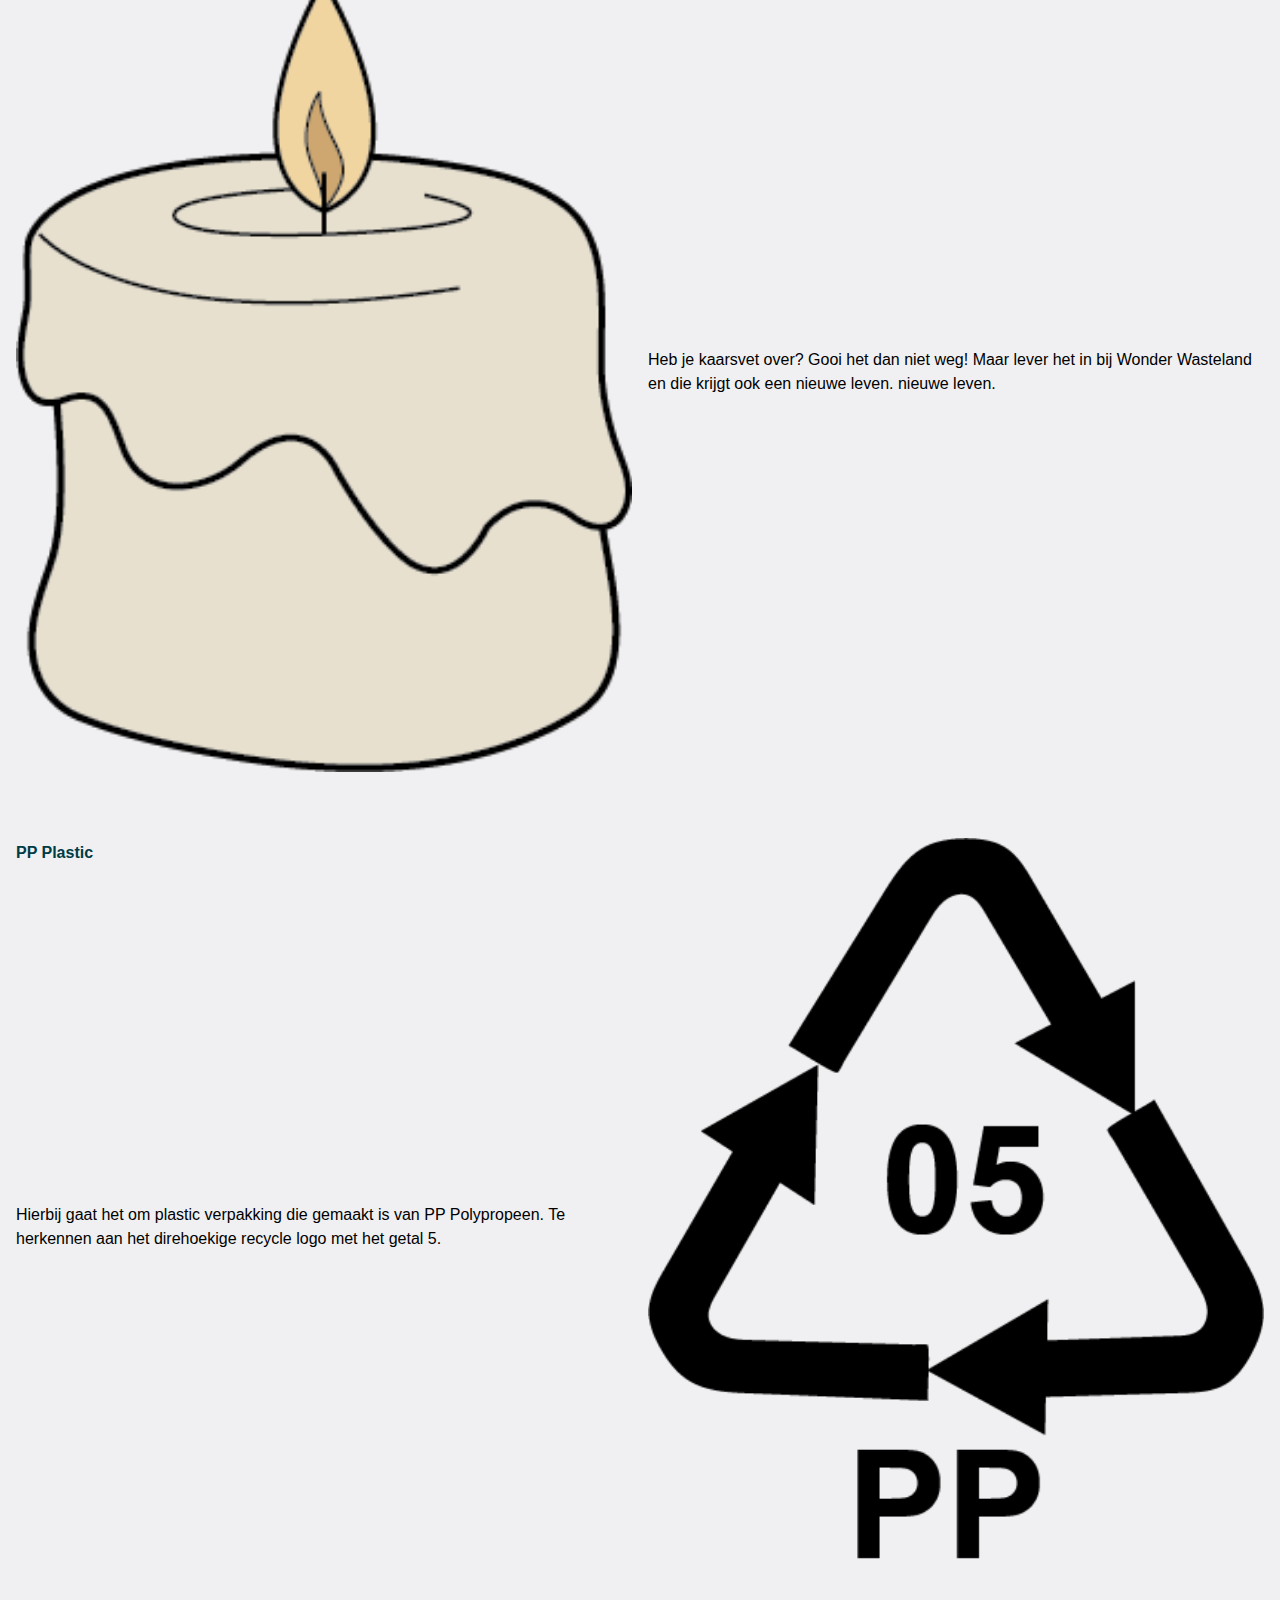
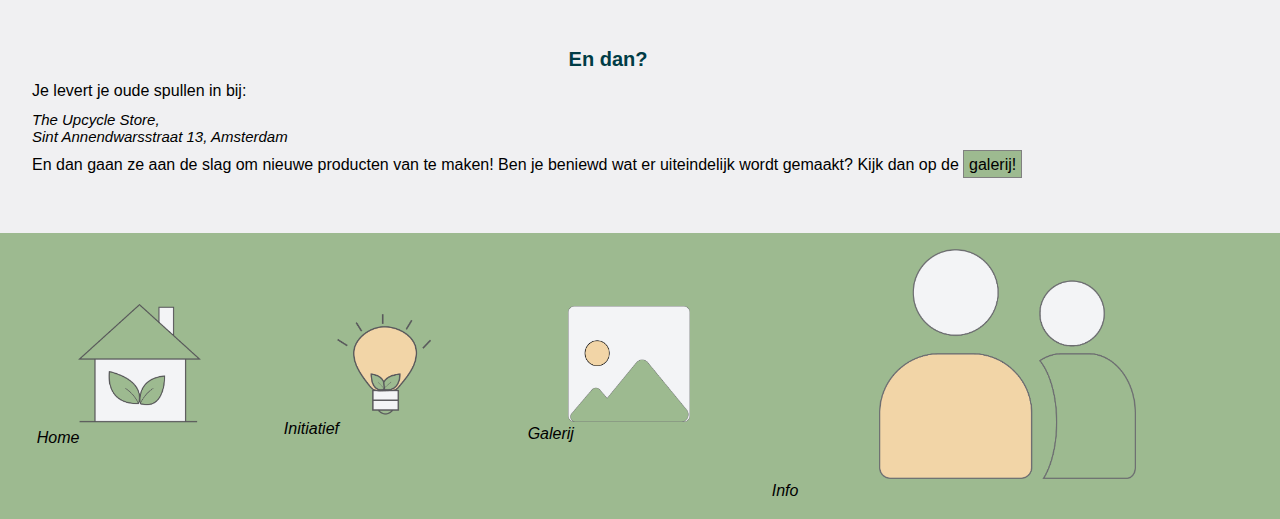
<file: initiatieven.html>
<!DOCTYPE html>
<html lang="nl">
<head>
  <meta charset="UTF-8">
  <meta name="viewport" content="width=device-width, initial-scale=1.0">
  <title>How To Go Green</title>
  <link href="css/style.css" rel="stylesheet">
</head>

<body class="initiatief">

  <header>
  <img src="img/logo.png" alt="logo waarin staat go green">
    <nav>
      <ul>
        <li><a href="index.html">Home</a></li>
        <li><a href="initiatief.html">Initiatief</a></li>
        <li><a href="galerij.html">Galerij</a></li>
        <li><a href="overons.html">Over Ons</a></li>
      </ul>
    </nav>
  </header>

  <main>
    <article>
      <h1>Wonder Wasteland</h1>
      <section>
        <h2>Hoe werkt het precies?</h2>   
        <p>Je kunt je oude spullen inleveren en uiteindelijk worden er nieuwe producten 
          gemaakt.Je kunt de volgende materialen inleveren:</p> 
      </section>

      <div class="materialen">
        <section>
          <h3 class="spijker">Spijkerstof</h3>
          <div> 
            <p>Alle spijkerstoffen zijn welkom om in te leveren! 
              Denk aan je oude jeans, denims, spijker tassen, spijker jassen etc.. die je eigenlijk weg wilt. </p>           
            <img src="img/jeans.png" alt="illustratie van jeans">  
          </div>     
        </section>

        <section>
          <h3 class="kaarsvet">Kaarsvet</h3>   
          <div>
          <img src="img/kaarsvet.png" alt="illustratie van kaarsvet"> 
          <p>Heb je kaarsvet over? Gooi het dan niet weg! 
            Maar lever het in bij Wonder Wasteland en die krijgt ook een nieuwe leven. 
            nieuwe leven.</p>  
          </div>     
        </section>
      
        <section>
          <h3 class="plastic">PP Plastic</h3>
          <div>
          <p>Hierbij gaat het om plastic verpakking die gemaakt is van PP Polypropeen. 
            Te herkennen aan het direhoekige recycle logo met het getal 5.</p>
            <img src="img/plastic.png" alt="pp recycle logo">
          </div>
        </section>
      </div>

    <section>
      <h2>En dan?</h2>
      <p>Je levert je oude spullen in bij:</p> <address>The Upcycle Store, <br>
        Sint Annendwarsstraat 13, Amsterdam</address> 
      <p>En dan gaan ze aan de slag om nieuwe producten van te maken! Ben je beniewd 
        wat er uiteindelijk wordt gemaakt? Kijk dan op de <a href="galerij.html">galerij!</a></p>
    </section>

    
  </article>

  
  </main>

  <footer>
    <nav>
      <ul>
        <li><a href="index.html"><img src="img/icon1.png" alt="icon"></a><em>Home</em></li>
        <li><a href="initiatief.html"><img src="img/icon2.png" alt="icon"></a><em>Initiatief</em></li>
        <li><a href="Galerij.html"><img src="img/icon3.png" alt="icon"></a><em>Galerij</em></li>
        <li><a href="overons.html"><img src="img/icon4.png" alt="icon"></a><em>Info</em></li>
      </ul>

    
    </nav>
  </footer>
</body>
</html>
</file>
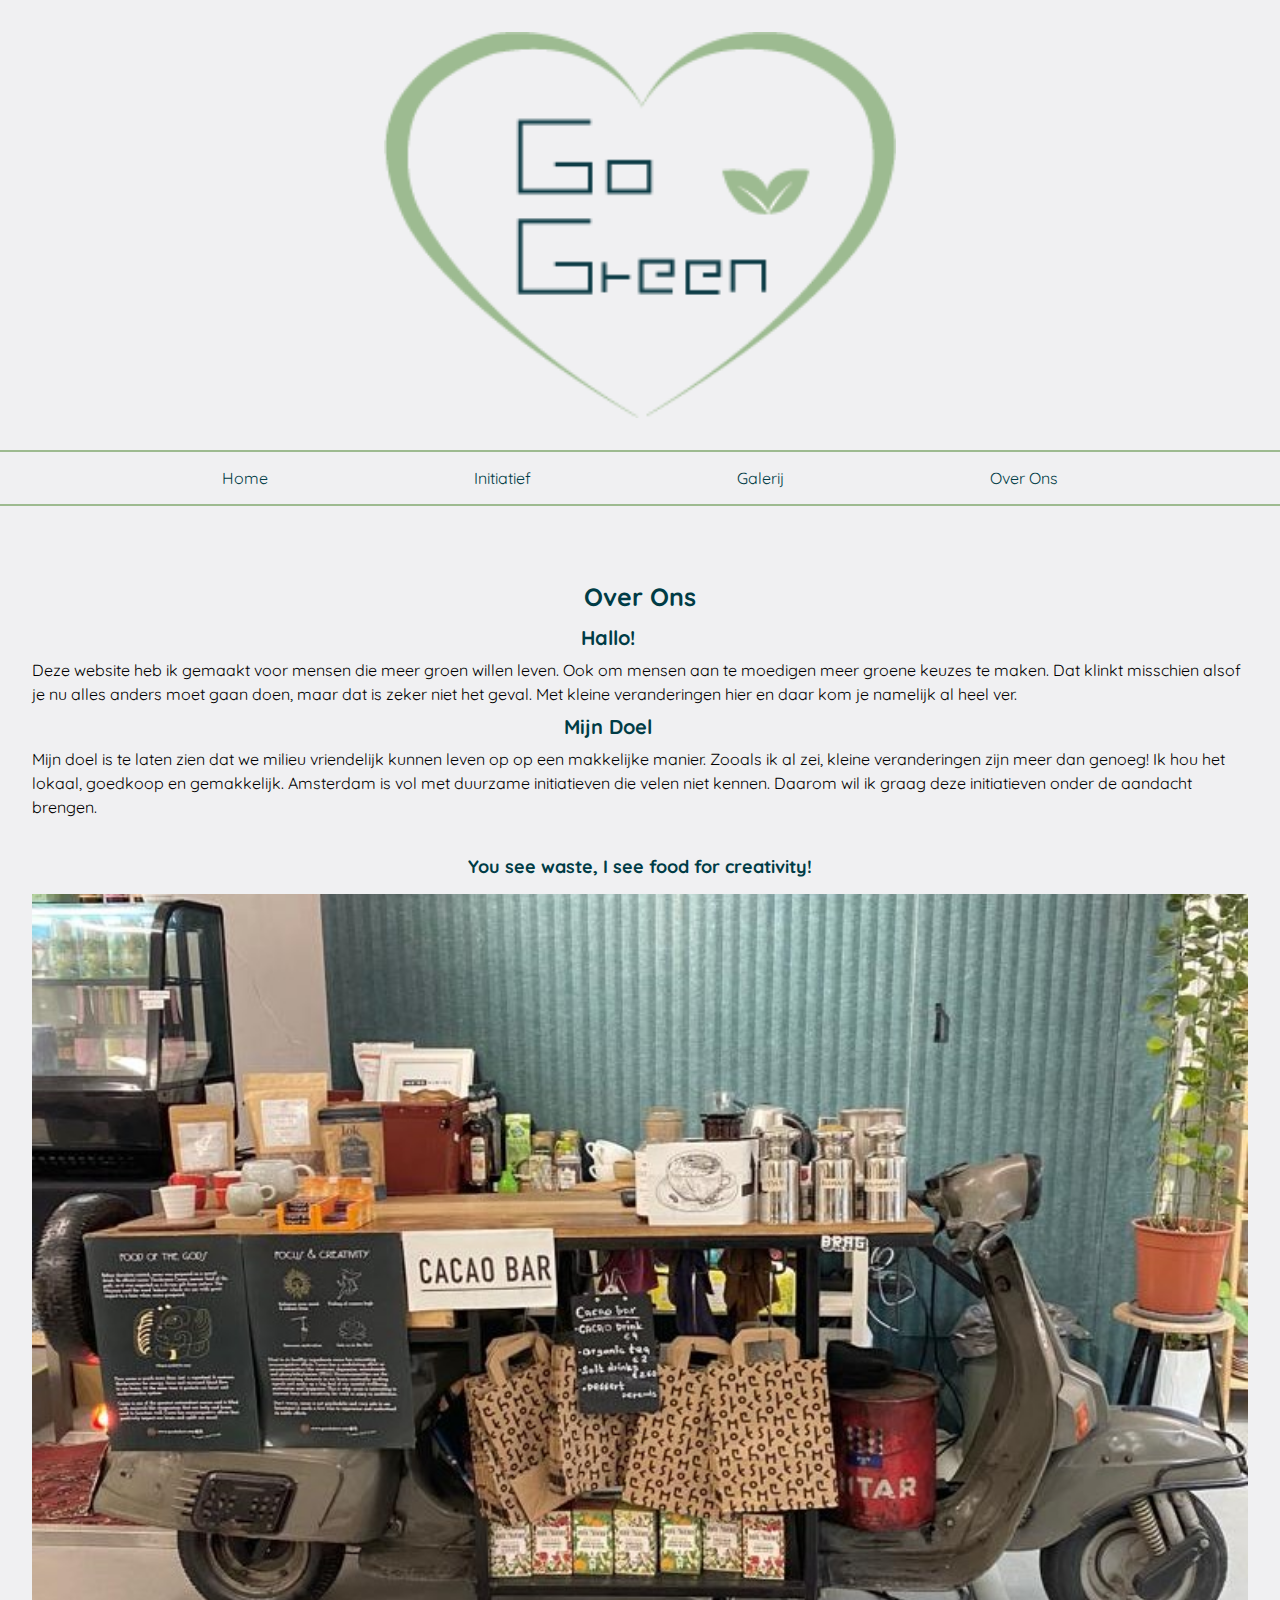
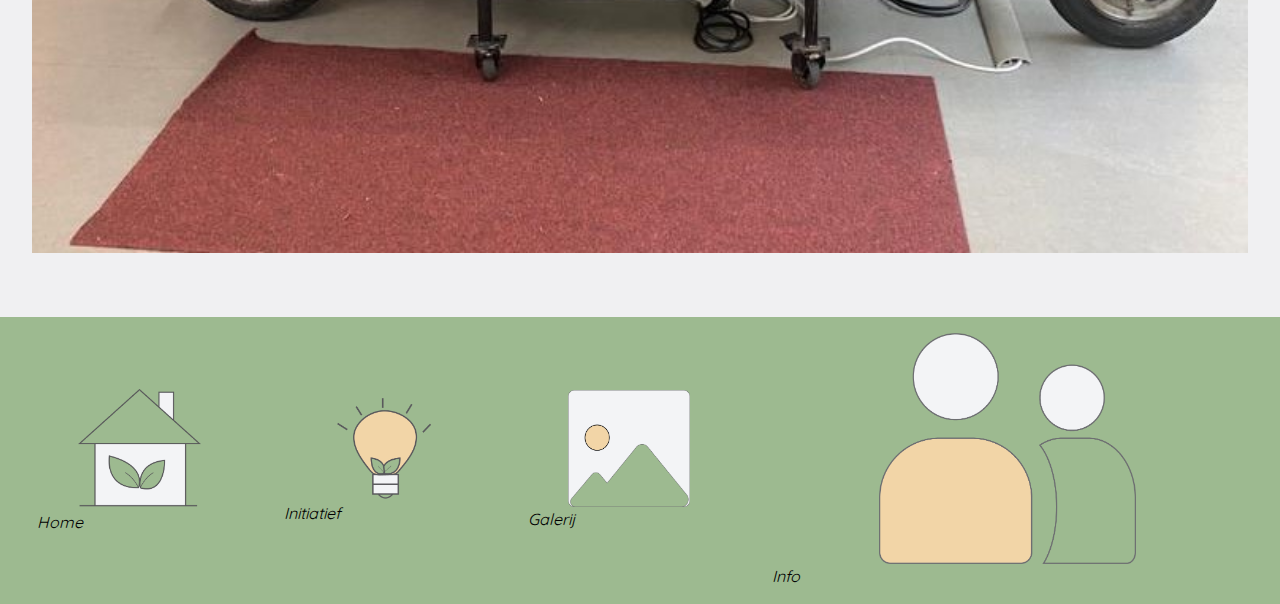
<file: overons.html>
<!DOCTYPE html>
<html lang="nl">
<head>
  <meta charset="UTF-8">
  <meta name="viewport" content="width=device-width, initial-scale=1.0">
  <title>Go Green</title>
  <link href="https://fonts.googleapis.com/css2?family=Quicksand&display=swap" rel="stylesheet">
  <link href="css/style.css" rel="stylesheet">
</head>

<body class="index">

  <header>
    <img src="img/logo.png" alt="logo waarin staat how to go green">
    <nav>
      <ul>
        <li><a href="index.html">Home</a></li>
        <li><a href="initiatief.html">Initiatief</a></li>
        <li><a href="galerij.html">Galerij</a></li>
        <li><a href="overons.html">Over Ons</a></li>
      </ul>
    </nav>
  </header>

  <main>
  <section>
    <h1>Over Ons</h1>
    <h2>Hallo!</h2>
    <p>Deze website heb ik gemaakt voor mensen die meer groen willen leven.
      Ook om mensen aan te moedigen meer groene keuzes te maken.
      Dat klinkt misschien alsof je nu alles anders moet gaan doen, maar dat
      is zeker niet het geval. Met kleine veranderingen hier en daar kom je
      namelijk al heel ver. 
    </p>
    <h2>Mijn Doel</h2>
    <p>Mijn doel is te laten zien dat we milieu vriendelijk kunnen leven op
      op een makkelijke manier. Zooals ik al zei, kleine veranderingen zijn 
      meer dan genoeg! Ik hou het lokaal, goedkoop en gemakkelijk. Amsterdam
      is vol met duurzame initiatieven die velen niet kennen. Daarom wil ik graag
      deze initiatieven onder de aandacht brengen. </p>
    <h3>You see waste, I see food for creativity!</h3>
    <img src="img/scooter.jpg" alt="foto van recycled scooter naar tafel">
  </section>
  


  </main>
  <footer>
    <nav>
      <ul>
        <li><a href="index.html"><img src="img/icon1.png" alt="icon"></a><em>Home</em></li>
        <li><a href="initiatief.html"><img src="img/icon2.png" alt="icon"></a><em>Initiatief</em></li>
        <li><a href="galerij.html"><img src="img/icon3.png" alt="icon"></a><em>Galerij</em></li>
        <li><a href="overons.html"><img src="img/icon4.png" alt="icon"></a><em>Info</em></li>
      </ul>

    
    </nav>
  </footer>
</body>
</html>
</file>
<file: css/style.css>
* {
  margin: 0;
  padding: 0;
}

body {
  font-family: 'Quicksand', sans-serif;
  background-color: #f0f0f2;
  
  
}


/* logo */



header img {
  display: block;
  margin: 2em auto;
  width: 40%;
}

/* menubalk */


header ul {
  display: flex;
  justify-content: space-evenly;
  align-items: center;
  list-style: none;
  padding: 1em;
  font-size: 16px;
  border-bottom: 2px solid #9dba90;
  border-top: 2px solid #9dba90;

}

header a {
  text-decoration: none;
  list-style: none;
  color: #003c46;

}

header a:focus {
  background: #9dba90 ;
  padding: 1em;
}

/*styling die geldt voor alle paginas*/

main a {
  text-decoration: none;
  color: black;
  border: 1px solid gray;
  background-color: #9dba90;
  padding: 0.3em;
}

main {
  overflow-x: hidden;
  
}

hr {
  margin: 4em 2em;

}

h1 {
  text-align: center;
  font-size: 25px;
  margin: 3em auto 0.5em;
  color:#003c46;
  width: 95%
  
}

h2 {
  font-size: 20px;
  text-align: center;
  color:#003c46;
  width: 95%
  
}

h3 {
  text-align: center;
  font-size: 18px;
  color: #003c46;
  margin: 2em auto 0.5em;
  width: 95%
}

section img {
  width: 95%;
  display: block;
  margin: 1em auto;

}

section p{
  width: 95%;
  margin: 0.5em auto;
  line-height: 1.5em;
  font-size: 16px;

}

/* eerste pagina (home) */

.percentages {
  display: flex;
  justify-content: space-evenly;
  margin-top: 3em;
}

.percentages img {
  width: 30%;

}

.gemiddeld{
  text-align: right;
  margin-top: -2em;

}
.section3{
  margin: auto 3em;
}

.section4 h2 {
  text-align: center;
  color: black;
  padding: 0.5em;
  background: #ffb4e1;
  width: 50%;
  margin: auto;

}

.section5 ul {
  font-size: 16px;
  line-height: 1.5em;

}

/* tweede pagina (initiatief) */

.initiatief h1 {
  text-align: center;
  color: black;
  padding: 0.5em;
  background: #ffb4e1;
  width: 61%;

}

.materialen div{
  display: flex;
  padding: 1em;
  gap: 1em;  
  
}

.spijker {
  font-size: 16px;
  margin-left: 1em;
  margin-bottom: -2em;
  text-align: left;

}

.kaarsvet {
  text-align: right;
  margin-bottom: -2.4em;
  margin-left: -4.2em;

}

.plastic{
  font-size: 16px;
  padding: 0.5em;
  margin-left: 0.5em;
  margin-bottom: -4em;
  text-align: left;

}

.materialen img {
  width: 50%;

}

.materialen p{
  width: 50%;
  display: flex;
  align-items: center;

}

address {
  width: 95%;
  margin: auto;
  font-size: 15px;
}

/*derde pagina*/


.galerij div{
  display: flex;
  flex-wrap: wrap;
  margin: auto;
}

.galerij main img {
  border: 1px solid #f0f0f2;
  padding: 1em;
  background: lightgray;
  width: 80%;

}
/*footer*/

footer nav {
  margin-top: 3em;
}

footer ul {
  display: flex;
  align-items: center;
  list-style: none;
  padding: 1em;
  background: #9dba90;
}

footer a {
  text-decoration: none;
  list-style: none;
  color: #003c46;
  display: flex;
  justify-content: space-evenly;
}

footer em {
  margin: 1.3em;
  line-height: 1.5em;


}
footer img {
  width: 50%;
  
}
</file>
